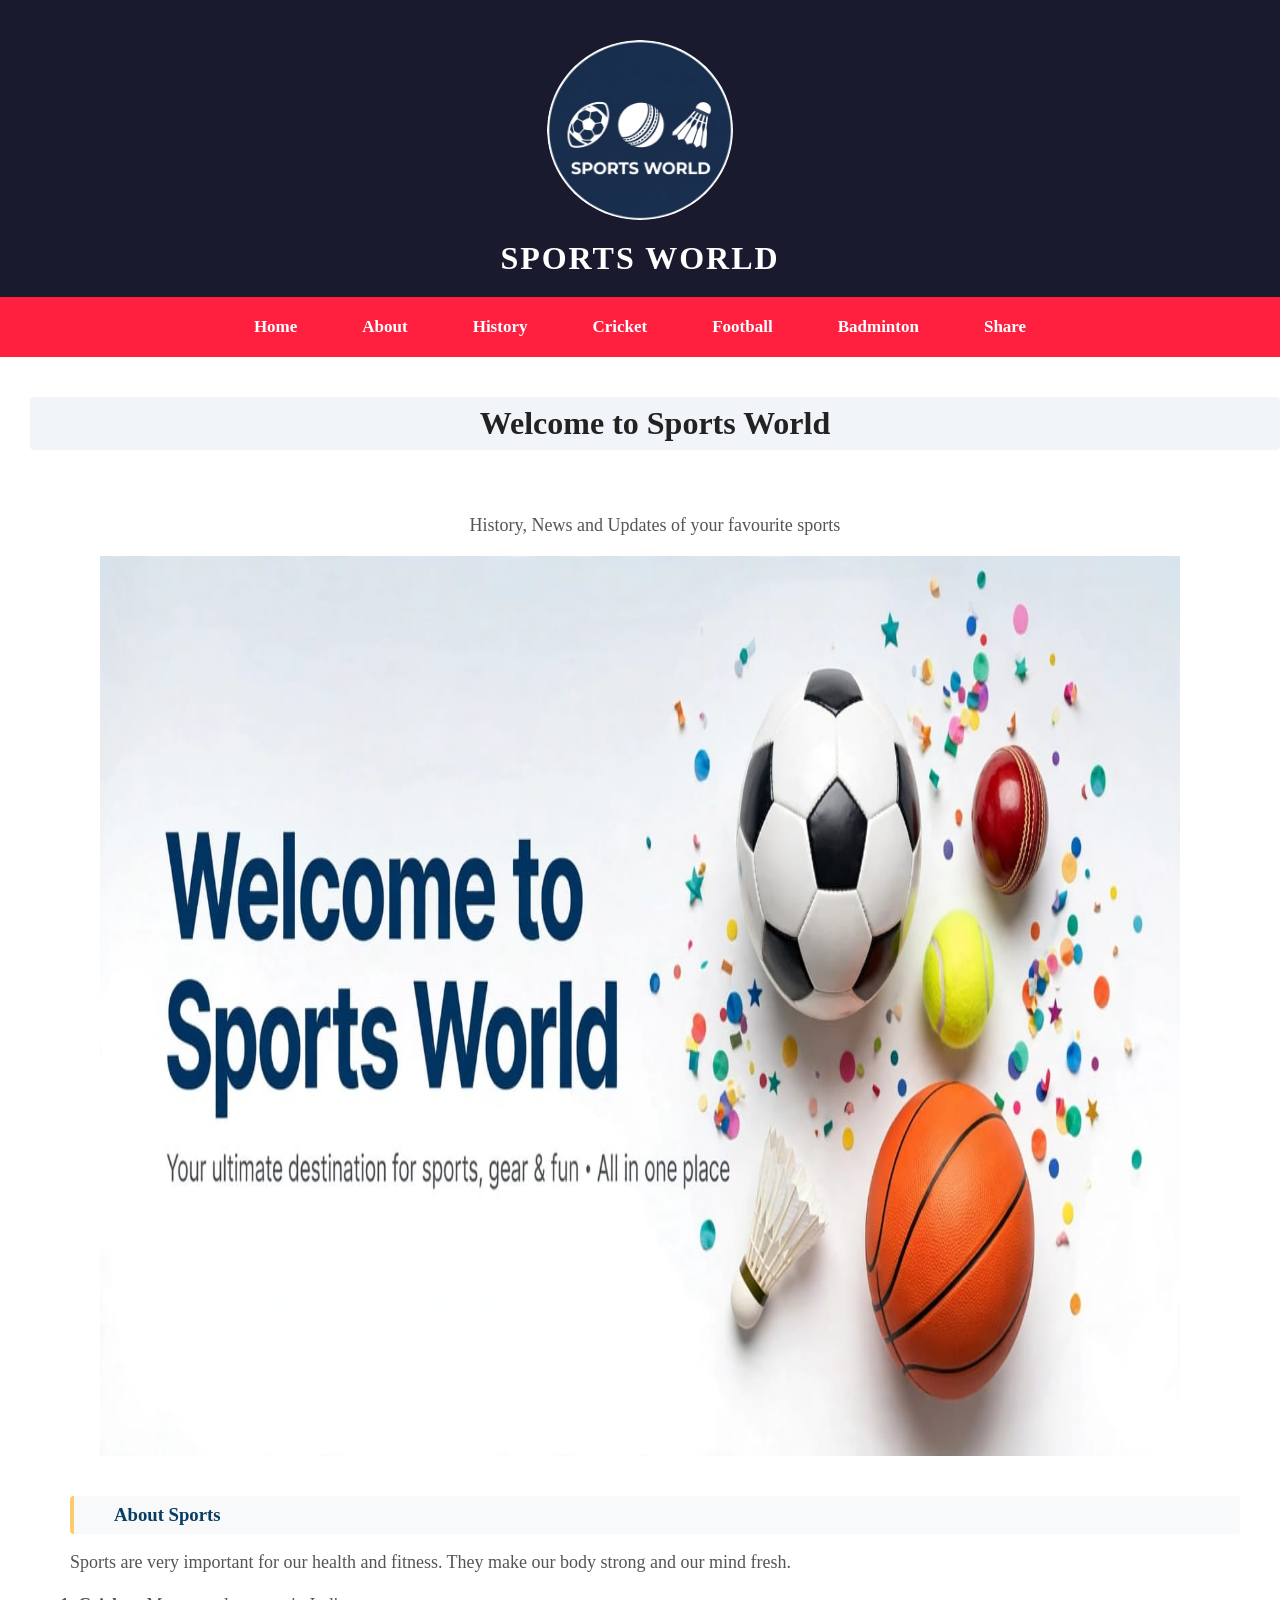
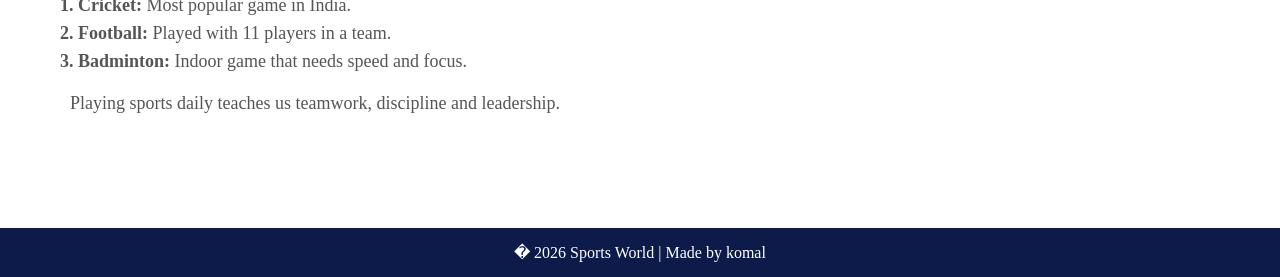
<file: index.html>
<html>
<head>
<title>My Website</title>
<link rel="stylesheet" href="style.css">
</head>
<body>

<h1>
<img src="logo.jpg" height="20%" width="15%" style="border-radius: 50%;">
SPORTS WORLD
</h1>

<div class="navbar">
<table cellspacing="5" cellpadding="5">
<tr>
<td>
<a href="index.html">Home</td>
<td>
<a href="about.html">About</td>
<td>
<a href="history.html">History</td>
<td>
<a href="cricket.html">Cricket</td>
<td>
<a href="football.html">Football</td>
<td>
<a href="badminton.html">Badminton</td>
<td>
<a href="share.html">Share</td>
</tr>
</table>
</div>
<h2 align="center">Welcome to Sports World</h2>

<div  style="margin: 20px; padding:20px;"> 
<p align="center">History, News and Updates of your favourite sports</p>


<img src="1.jpg" height="100%" width="100%">


<h3>About Sports</h3>
<p>
Sports are very important for our health and fitness. 
They make our body strong and our mind fresh.
</p>
<p style="line-height:28px; margin-left:20px; margin-top:10px;">
<b>1. Cricket:</b> Most popular game in India.<br>
<b>2. Football:</b> Played with 11 players in a team.<br>
<b>3. Badminton:</b> Indoor game that needs speed and focus.<br>
 </p>
<p>
Playing sports daily teaches us teamwork, discipline and leadership.
</p>
    

  




</div>
<br>
<br>

<footer style="background:#0d1b4a; color:white; text-align:center; padding:15px; margin-top:20px">
  � 2026 Sports World | Made by komal
</footer>
</body>
</html>
</file>
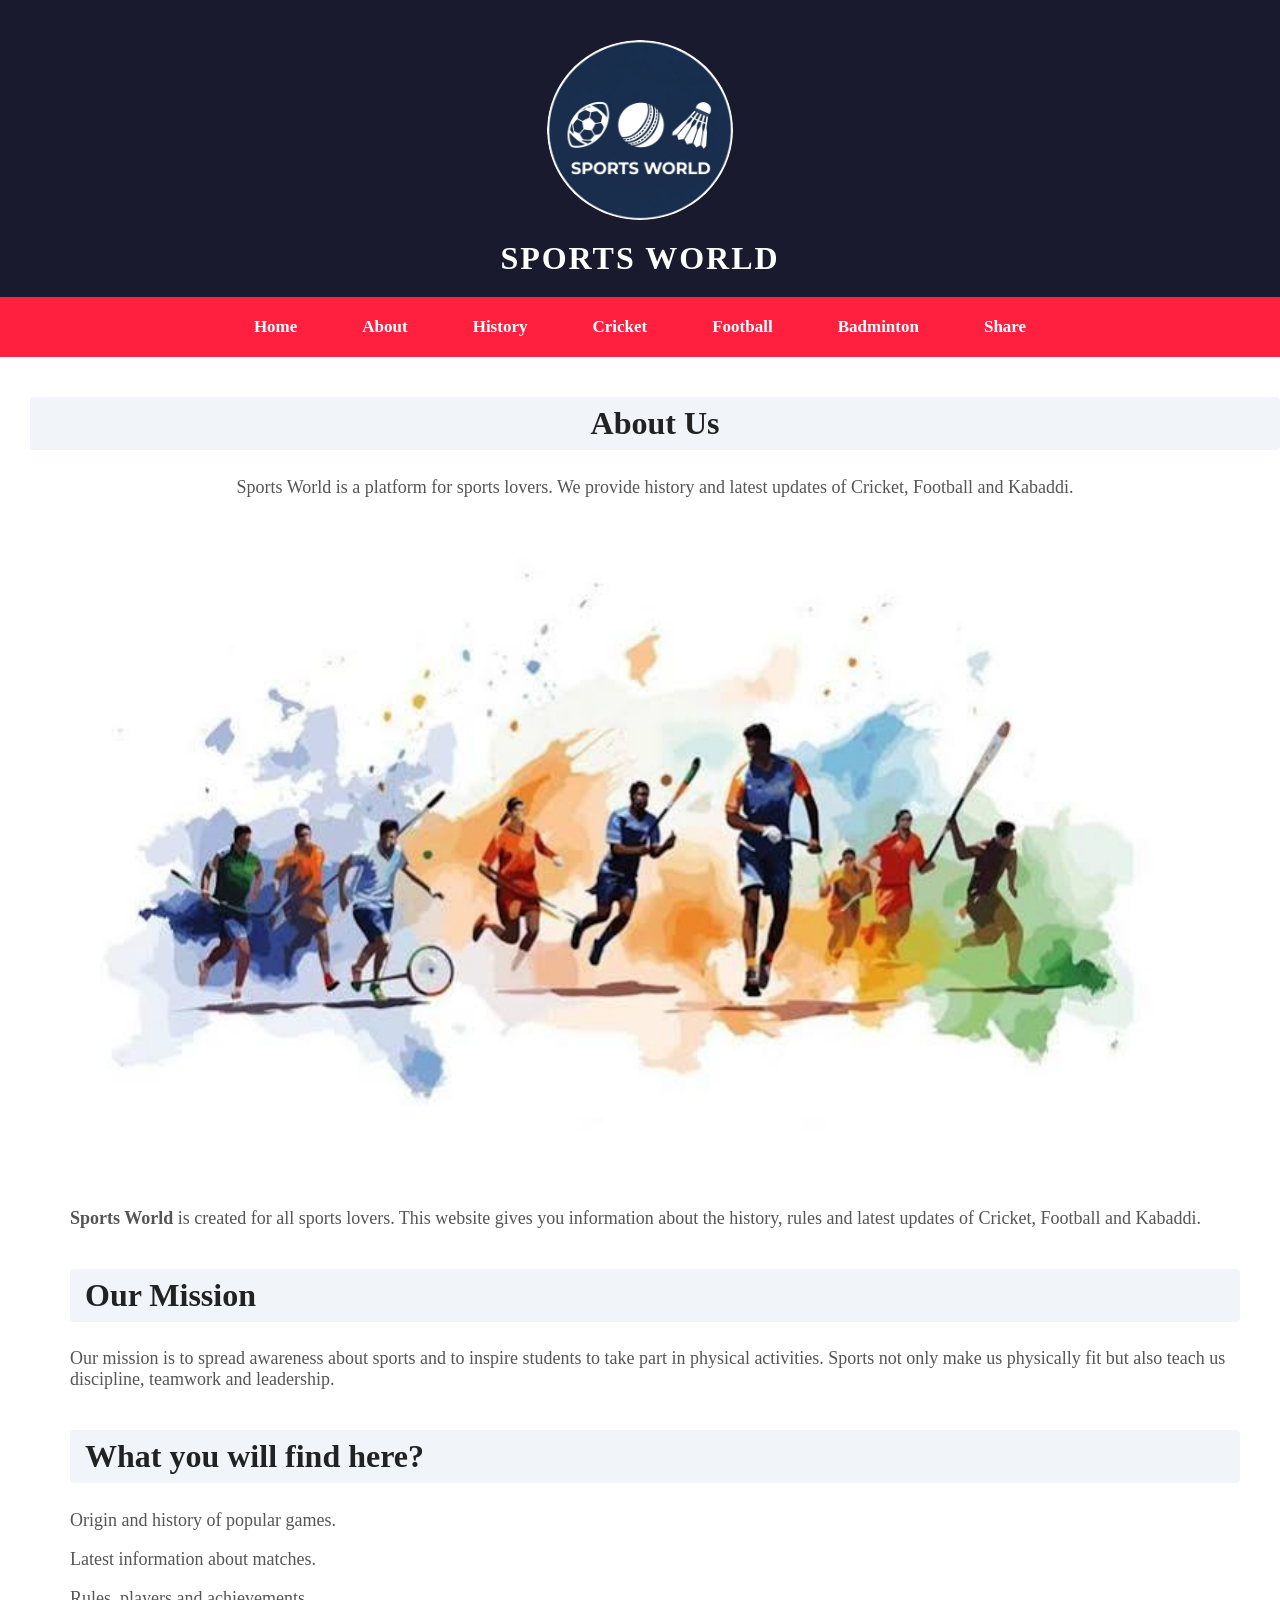
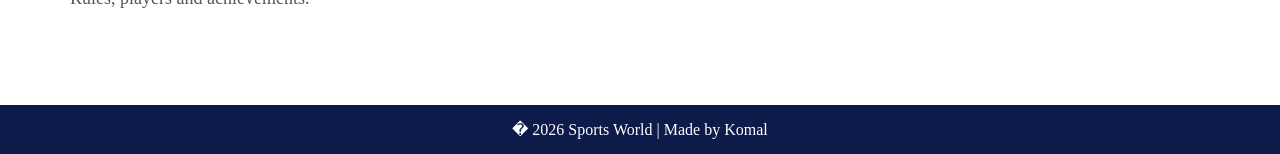
<file: about.html>
<html>
<head>
<title>My Website</title>
<link rel="stylesheet" href="style.css">
</head>
<body>
<h1>
<img src="logo.jpg" height="20%" width="15%" style="border-radius: 50%;">
SPORTS WORLD
</h1>
<div class="navbar">
<table cellspacing="5" cellpadding="5">
<tr>
<td>
<a href="index.html">Home</td>
<td>
<a href="about.html">About</td>
<td>
<a href="history.html">History</td>
<td>
<a href="cricket.html">Cricket</td>
<td>
<a href="football.html">Football</td>
<td>
<a href="badminton.html">Badminton</td>
<td>
<a href="share.html">Share</td>
</tr>
</table>
</div>
<h2 align="center">About Us</h2>
<p align="center">Sports World is a platform for sports lovers. We provide history and latest updates of Cricket, Football and Kabaddi.</p>
<div  style="margin: 20px; padding:20px;"> 

<img src="2.jpg" height="70%" witdh="90%">

  
<p>
    
<b>Sports World</b> is created for all sports lovers. This website gives you information about the history, rules and latest updates of Cricket, Football and Kabaddi.
  
</p>

  
<h2>Our Mission</h2>
 
<p>
    Our mission is to spread awareness about sports and to inspire students to take part in physical activities. Sports not only make us physically fit but also teach us discipline, teamwork and leadership.
  
</p>

  
<h2>What you will find here?</h2>
  
<p>Origin and history of popular games.</p>

<p>Latest information about matches.</p>
  
<p>Rules, players and achievements.</p>




</div>
<br>

<footer style="background:#0d1b4a; color:white; text-align:center; padding:15px; margin-top:20px">
  � 2026 Sports World | Made by Komal
</footer>
</body>
</html>
</file>
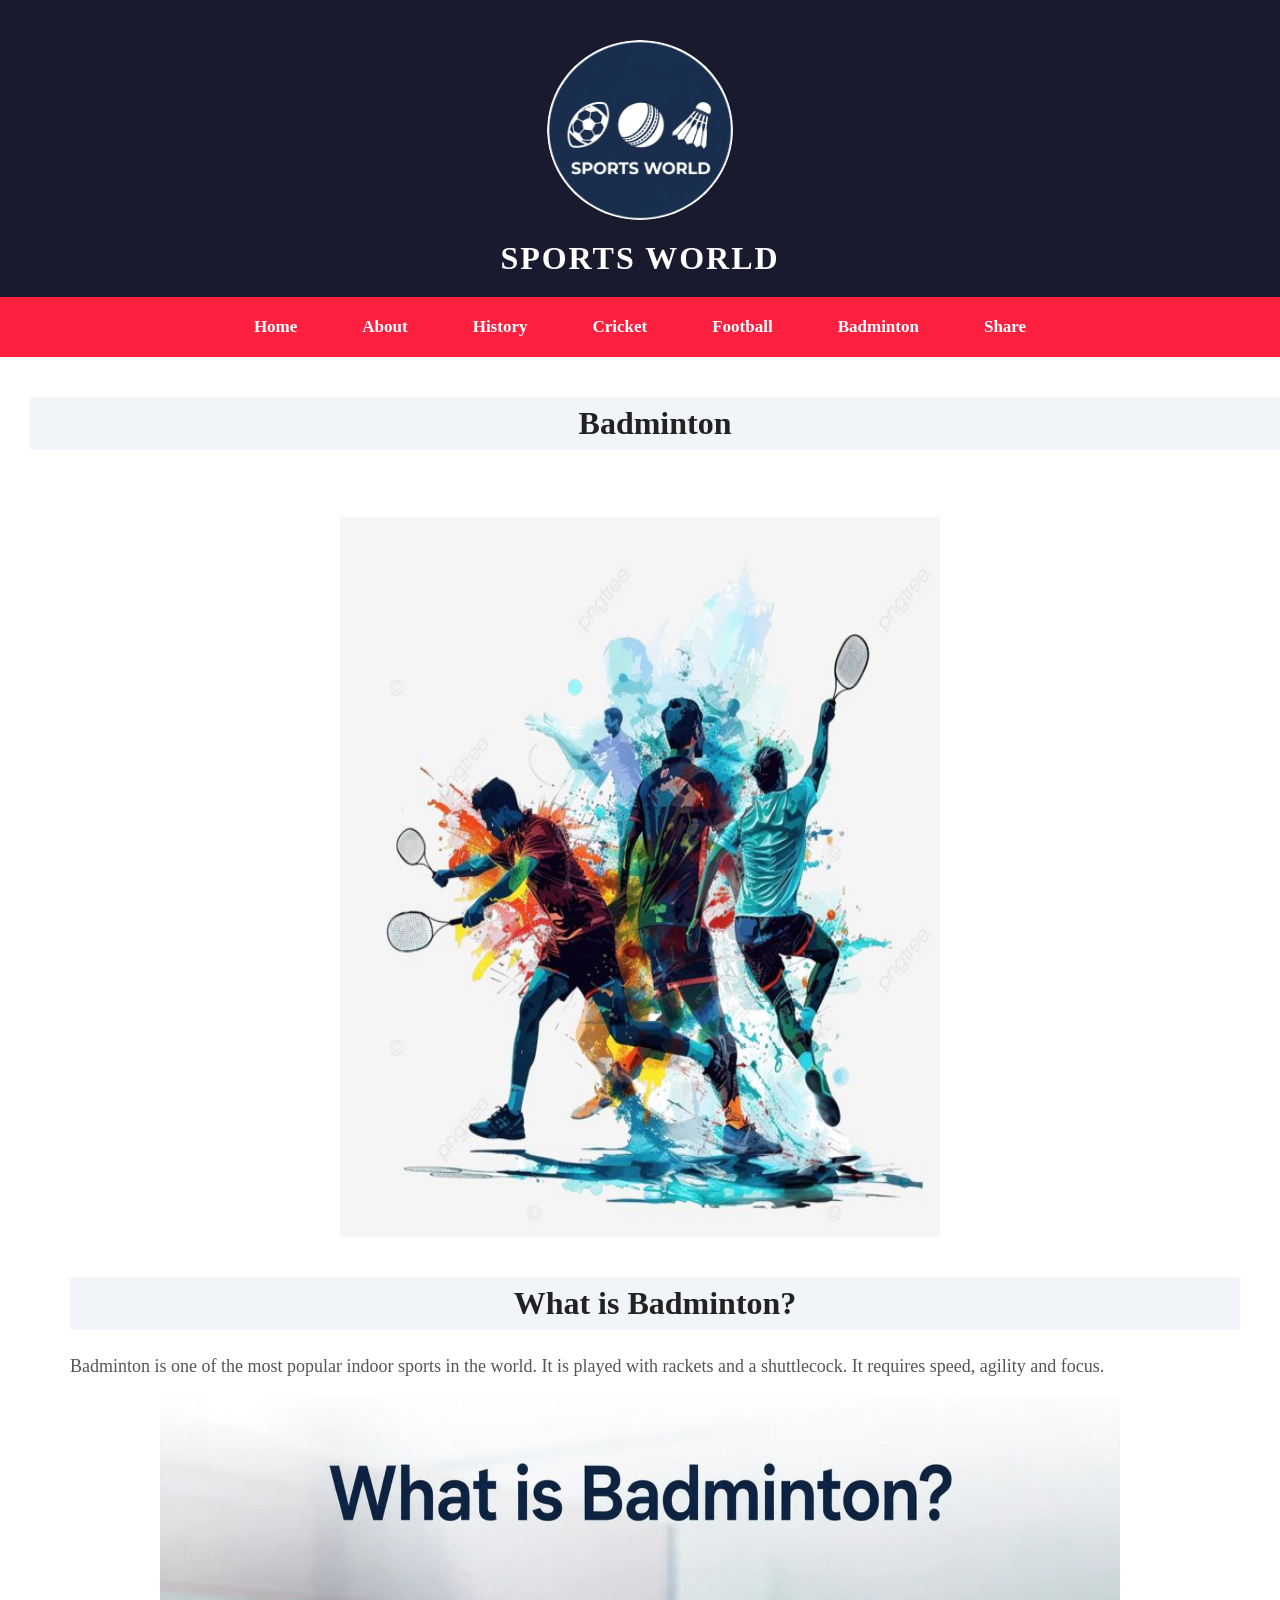
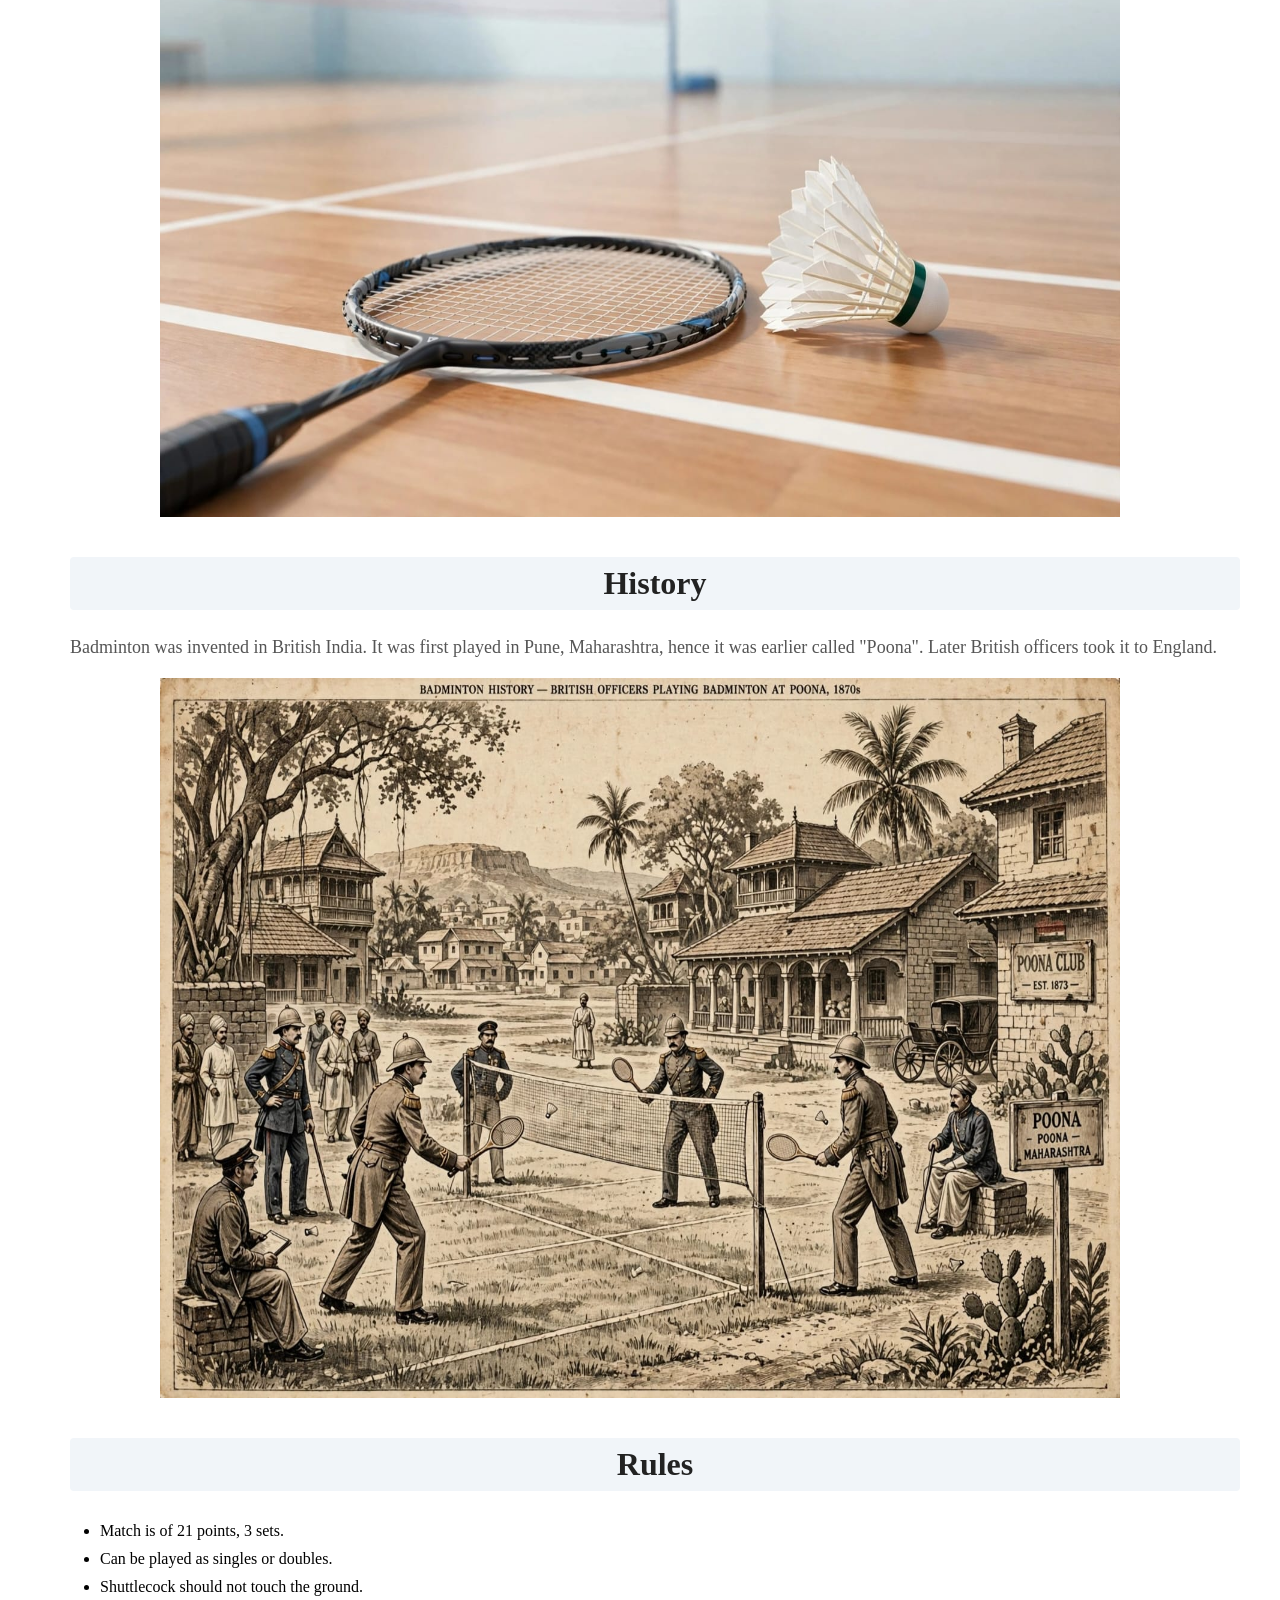
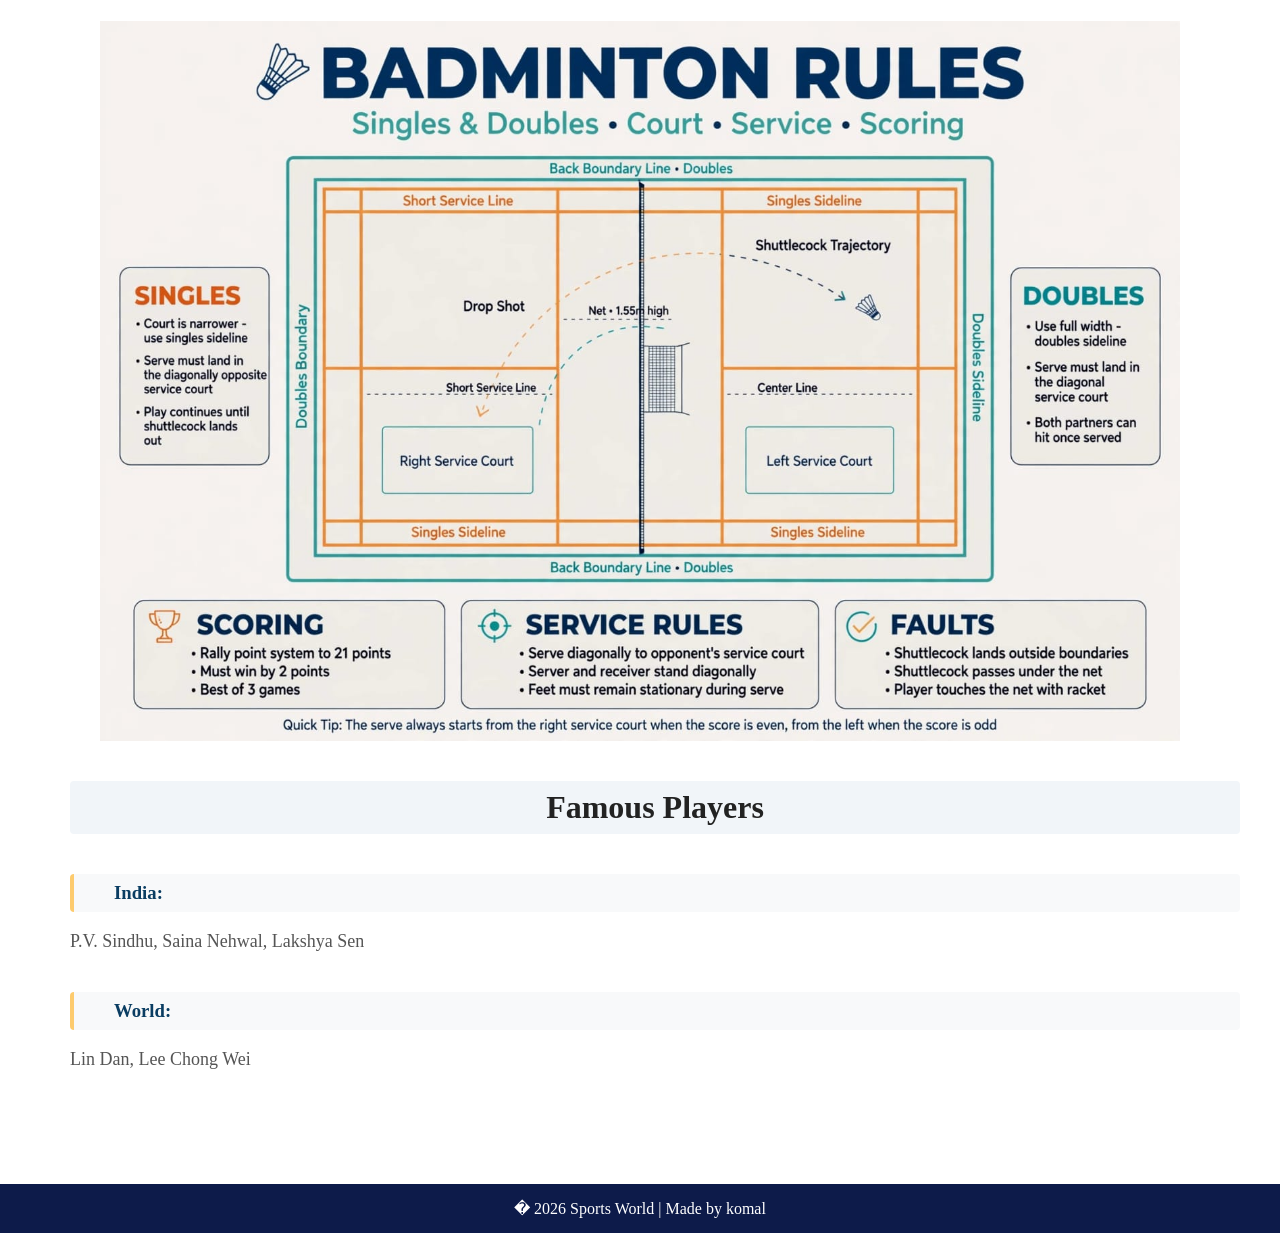
<file: badminton.html>
<html>
<head>
<title>My Website</title>
<link rel="stylesheet" href="style.css">
</head>
<body>
<h1>
<img src="logo.jpg" height="20%" width="15%" style="border-radius: 50%;">
SPORTS WORLD
</h1>
<div class="navbar">
<table cellspacing="5" cellpadding="5">
<tr>
<td>
<a href="index.html">Home</td>
<td>
<a href="about.html">About</td>
<td>
<a href="history.html">History</td>
<td>
<a href="cricket.html">Cricket</td>
<td>
<a href="football.html">Football</td>
<td>
<a href="badminton.html">Badminton</td>
<td>
<a href="share.html">Share</td>
</tr>
</table>
</div>

<h2 align="center">Badminton</h2>


<div  style="margin: 20px; padding:20px;"> 


    
<img src="badm1.jpg" alt="Badminton Sports World" height="80%" width="50%">
       
<h2 align="center">What is Badminton?</h2>
<p>Badminton is one of the most popular indoor sports in the world. It is played with rackets and a shuttlecock. It requires speed, agility and focus.</p>
 
<img src="badm2.jpg" alt="Badminton Sports World" height="80%" width="80%">

           
<h2 align="center">History</h2>
<p>Badminton was invented in British India. It was first played in Pune, Maharashtra, hence it was earlier called "Poona". Later British officers took it to England.</p>


<img src="badm4.jpg" alt="Badminton Sports World" height="80%" width="80%">

<h2 align="center">Rules</h2>
<ul style="line-height:28px; margin-left:20px; margin-top:10px;">
<li>Match is of 21 points, 3 sets.</li>
<li>Can be played as singles or doubles.</li>
<li>Shuttlecock should not touch the ground.</li>
</ul>


<img src="badm3.jpg" alt="Badminton Sports World">

<h2 align="center">Famous Players</h2>
<h3>India:</h3><p>P.V. Sindhu, Saina Nehwal, Lakshya Sen<br></p>
<h3>World:</h3><p>Lin Dan, Lee Chong Wei</p>
        
    
</div>
<br>
<br>

<footer style="background:#0d1b4a; color:white; text-align:center; padding:15px; margin-top:20px">
  � 2026 Sports World | Made by komal
</footer>
</body>
</html>
</file>
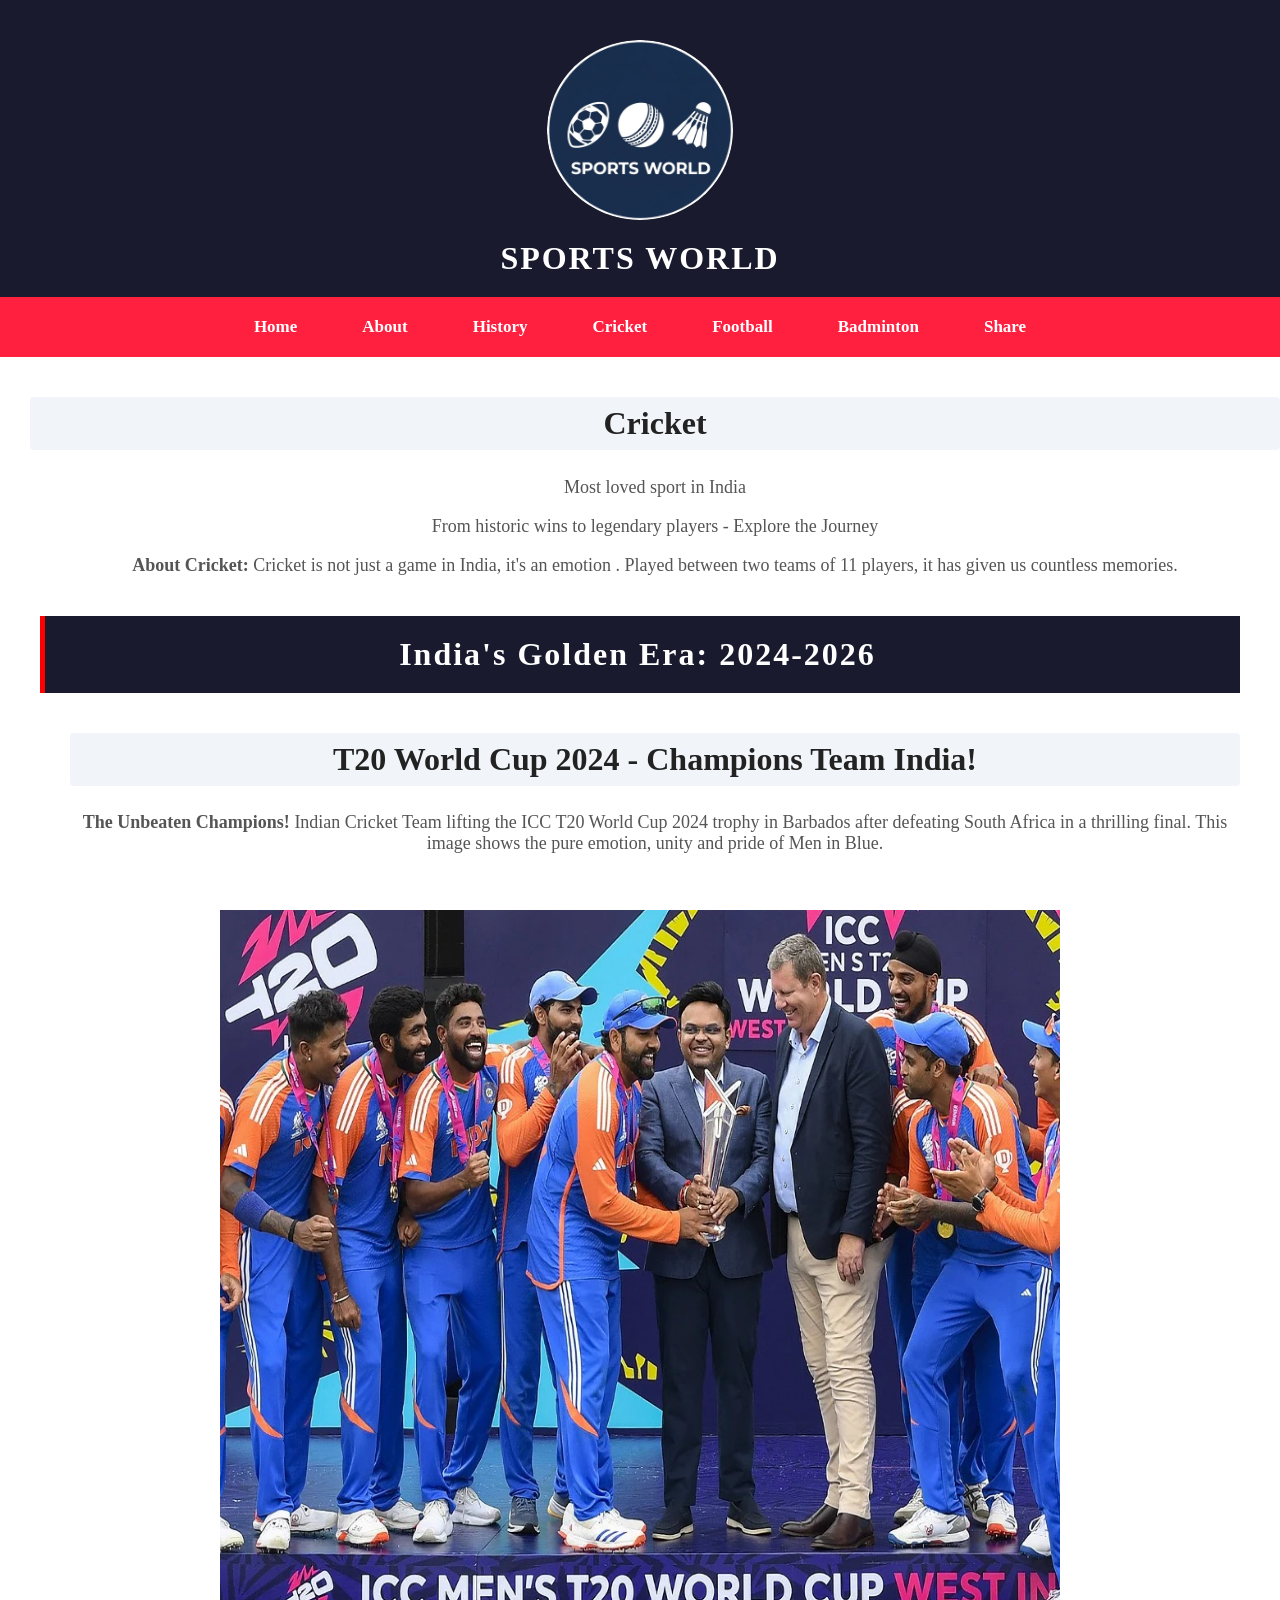
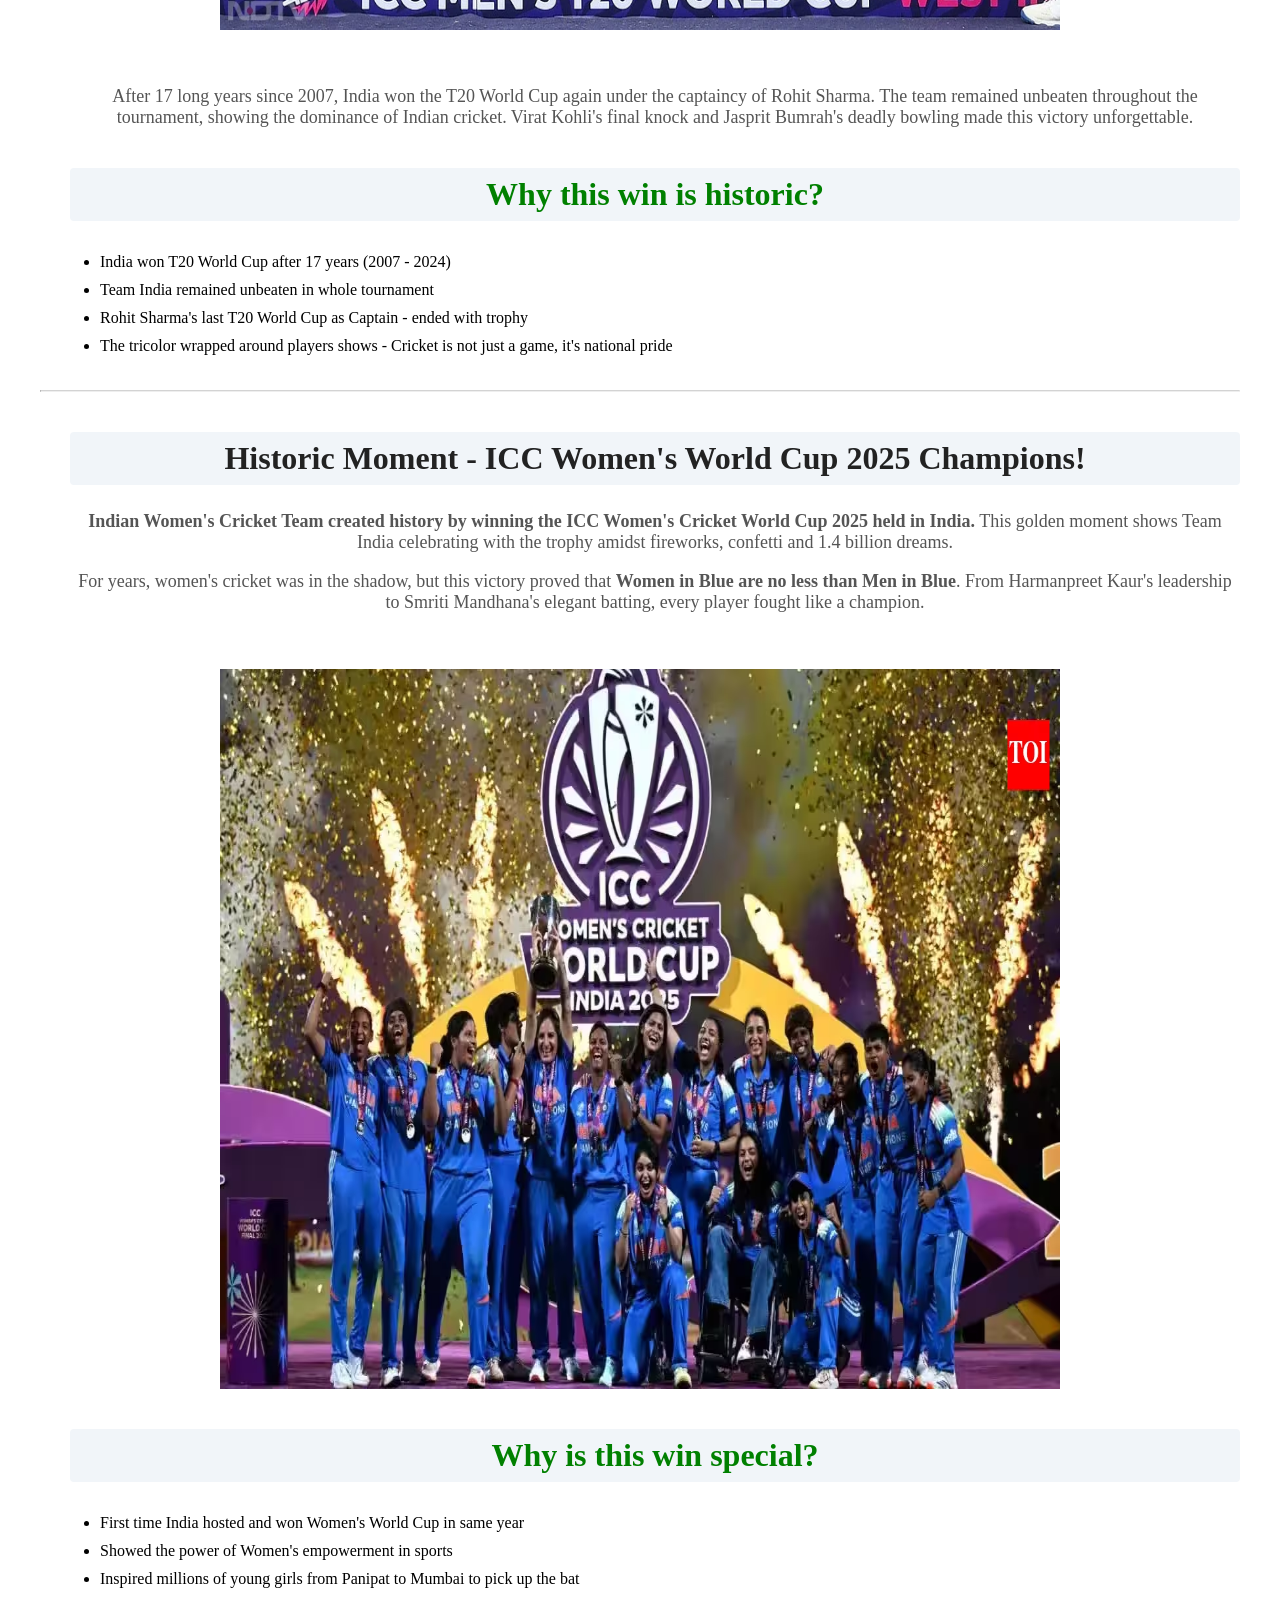
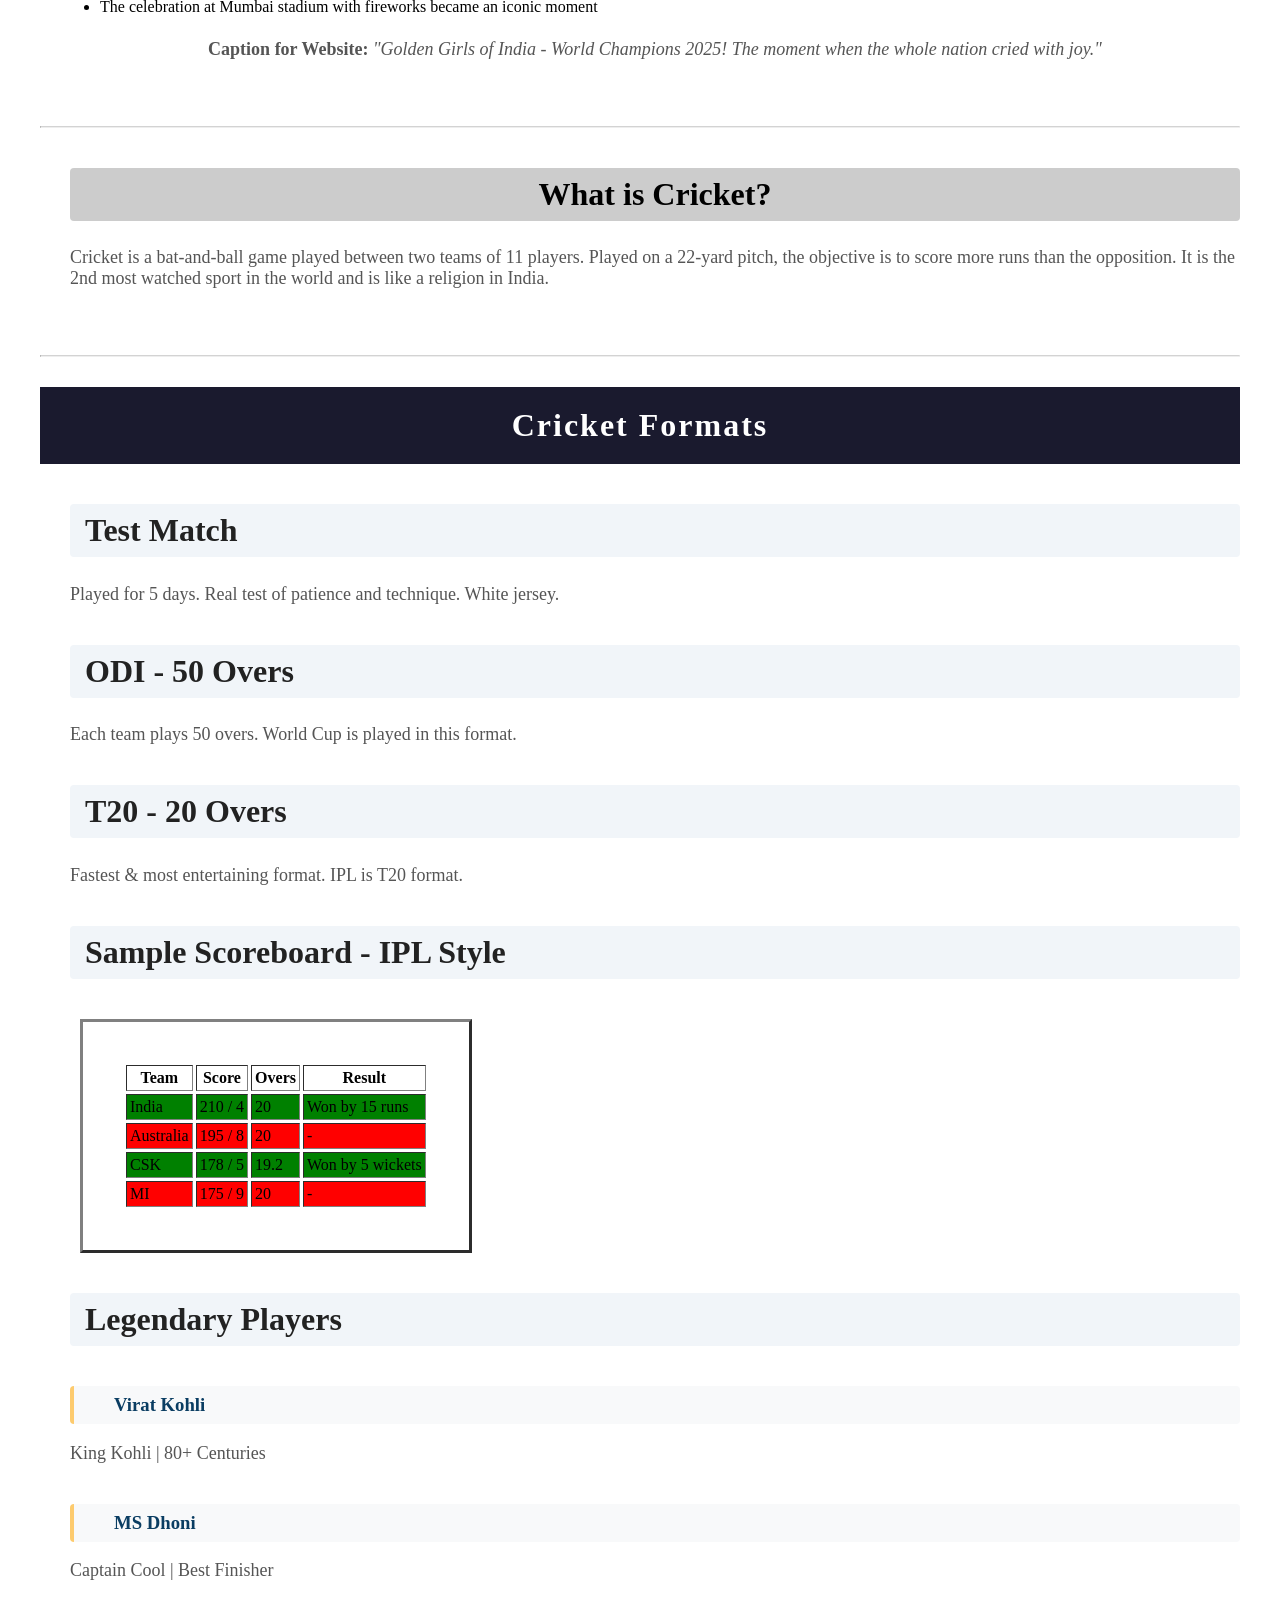
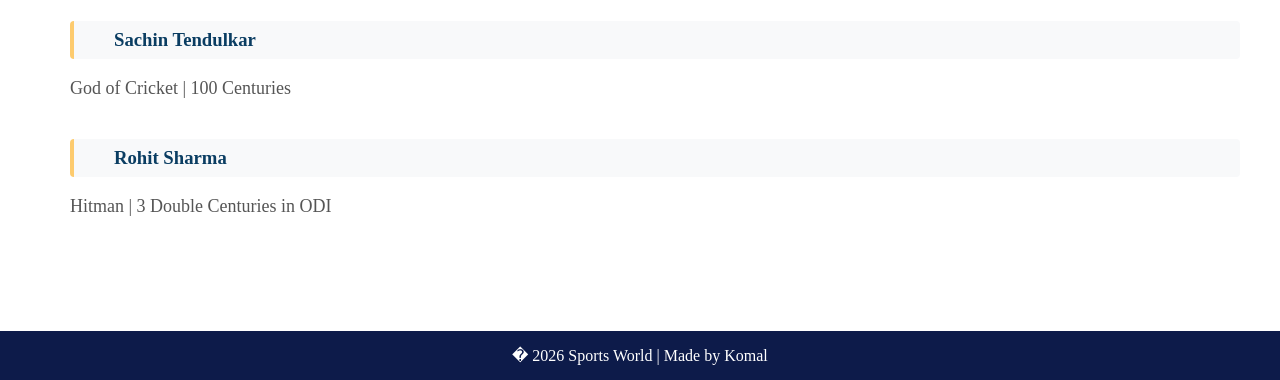
<file: cricket.html>
<html>
<head>
<title>My Website</title>
<link rel="stylesheet" href="style.css">
</head>
<body>
<h1>
<img src="logo.jpg" height="20%" width="15%" style="border-radius: 50%;">
SPORTS WORLD
</h1>
<div class="navbar">
<table cellspacing="5" cellpadding="5">
<tr>
<td>
<a href="index.html">Home</td>
<td>
<a href="about.html">About</td>
<td>
<a href="history.html">History</td>
<td>
<a href="cricket.html">Cricket</td>
<td>
<a href="football.html">Football</td>
<td>
<a href="badminton.html">Badminton</td>
<td>
<a href="share.html">Share</td>
</tr>
</table>
</div>



<h2 align="center">Cricket</h2>


<p align="center">Most loved sport in India</p>
<p align="center">From historic wins to legendary players - Explore the Journey</p>
<p align="center"><b>About Cricket:</b> Cricket is not just a game in India, it's an emotion . Played between two teams of 11 players, it has given us countless memories.</p>


<div  style="margin: 20px; padding:20px;"> 








<h1 style="border-left: 5px solid red; padding-left: 10px;">India's Golden Era: 2024-2026</h2>

<h2 align="center">T20 World Cup 2024 - Champions Team India!</h2>

<p align="center">
<b>The Unbeaten Champions!</b> Indian Cricket Team lifting the ICC T20 World Cup 2024 trophy in Barbados after defeating South Africa in a thrilling final. This image shows the pure emotion, unity and pride of Men in Blue.
</p>
<br>


<img src="crk6.webp" height="80%" width="70%">

<br>
<p align="center">
After 17 long years since 2007, India won the T20 World Cup again under the captaincy of Rohit Sharma. The team remained unbeaten throughout the tournament, showing the dominance of Indian cricket. Virat Kohli's final knock and Jasprit Bumrah's deadly bowling made this victory unforgettable.
</p>

<h2 style="color:green; text-align:center;">Why this win is historic?</h2>
<ul style="line-height:28px; margin-left:20px; margin-top:10px;">
<li>India won T20 World Cup after 17 years (2007 - 2024)</li>
<li>Team India remained unbeaten in whole tournament</li>
<li>Rohit Sharma's last T20 World Cup as Captain - ended with trophy</li>
<li>The tricolor wrapped around players shows - Cricket is not just a game, it's national pride</li>
</ul>
<hr>









<h2 align="center">Historic Moment - ICC Women's World Cup 2025 Champions!</h2>

<p align="center">
<b>Indian Women's Cricket Team created history by winning the ICC Women's Cricket World Cup 2025 held in India.</b> This golden moment shows Team India celebrating with the trophy amidst fireworks, confetti and 1.4 billion dreams.
</p>

<p align="center">
For years, women's cricket was in the shadow, but this victory proved that <b>Women in Blue are no less than Men in Blue</b>. From Harmanpreet Kaur's leadership to Smriti Mandhana's elegant batting, every player fought like a champion.
</p>
<br>

<img src="crk3.avif" height="80%" width="70%">
<h2 style="color:green;text-align:center;">Why is this win special?</h2>
<ul style="line-height:28px; margin-left:20px; margin-top:10px;">
<li>First time India hosted and won Women's World Cup in same year</li>
<li>Showed the power of Women's empowerment in sports</li>
<li> Inspired millions of young girls from Panipat to Mumbai to pick up the bat</li>
<li>The celebration at Mumbai stadium with fireworks became an iconic moment</li>
</ul>


<p align="center">
<b>Caption for Website:</b> <i>"Golden Girls of India - World Champions 2025! The moment when the whole nation cried with joy."</i>
</p>
<br>
<hr>











  <h2 style="text-align:center;color:black;background: #ccc;">What is Cricket?</h2>
 <p>Cricket is a bat-and-ball game played between two teams of 11 players. Played on a 22-yard pitch, the objective is to score more runs than the opposition. It is the 2nd most watched sport in the world and is like a religion in India.</p>
<br>
<hr>


<h1>Cricket Formats</h1>
        
           <h2>Test Match</h2>
<p>Played for 5 days. Real test of patience and technique. White jersey.</p>
            <h2>ODI - 50 Overs</h2>
<p>Each team plays 50 overs. World Cup is played in this format.
</p>
            <h2>T20 - 20 Overs</h2><p>Fastest & most entertaining format. IPL is T20 format.</p>
        
    
<h2>Sample Scoreboard - IPL Style</h2>
<table border="3" cellspacing="3" cellpadding="3" style= "margin: 40px; padding: 40px;">
<tr >
<th>Team</th>
<th>Score</th>
<th>Overs</th>
<th>Result</th>
</tr>
<tr bgcolor="green">
<td>India</td>
<td>210 / 4</td>
<td>20</td>
<td>Won by 15 runs</td>
</tr>
<tr bgcolor="red">
<td>Australia</td>
<td>195 / 8</td>
<td>20</td>
<td> - </td></tr>
<tr bgcolor=" green">
<td>CSK</td>
<td>178 / 5</td>
<td>19.2</td>
<td>Won by 5 wickets</td>
</tr>
<tr bgcolor="red">
<td>MI</td>
<td>175 / 9</td>
<td>20</td>
<td> - </td></tr>
</table>
   

   
<h2>Legendary Players</h2>
       
              
<h3>Virat Kohli</h3><p>King Kohli | 80+ Centuries</p>
           
           
<h3>MS Dhoni</h3><p>Captain Cool | Best Finisher</p>
            
           
<h3>Sachin Tendulkar</h3><p>God of Cricket | 100 Centuries</p>
           
            
               
<h3>Rohit Sharma</h3><p>Hitman | 3 Double Centuries in ODI</p>
            
 
</div>       
<br>
<br>

<footer style="background:#0d1b4a; color:white; text-align:center; padding:15px; margin-top:20px">
  � 2026 Sports World | Made by Komal
</body>
</html>
</file>
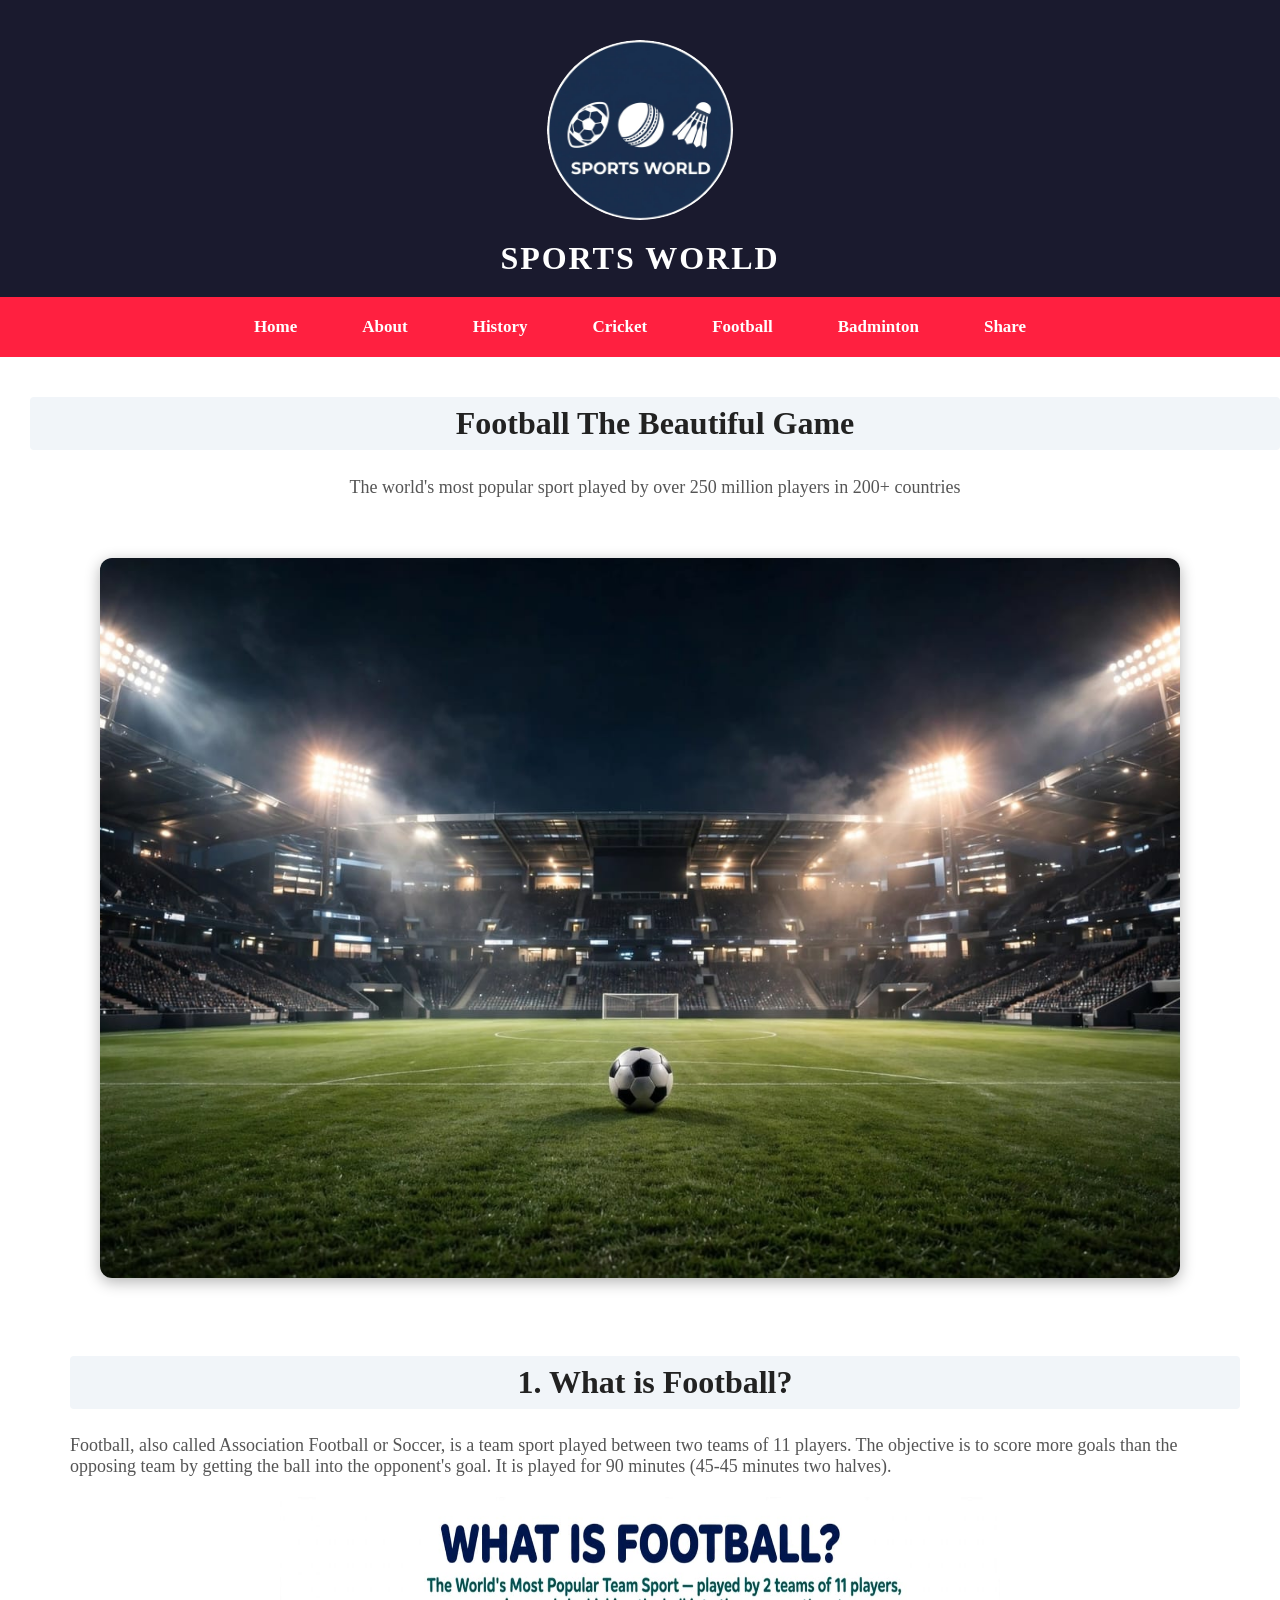
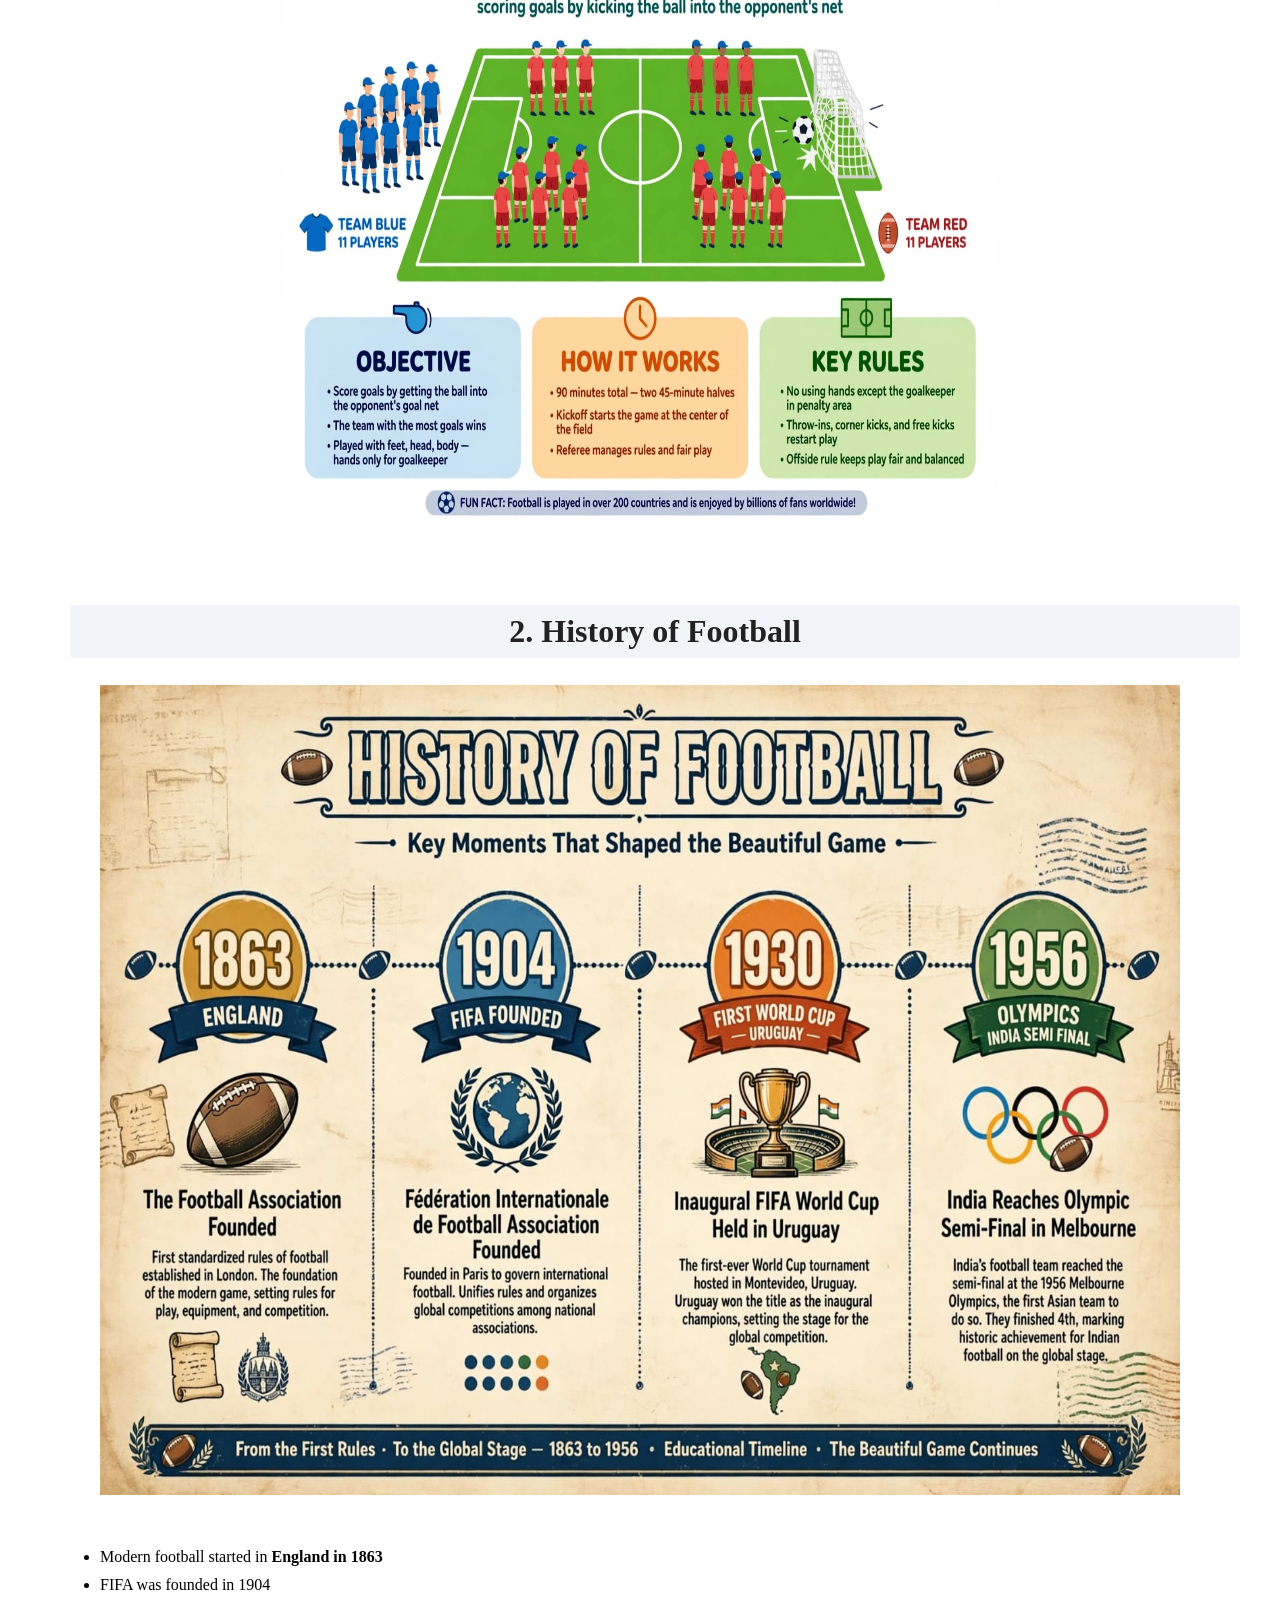
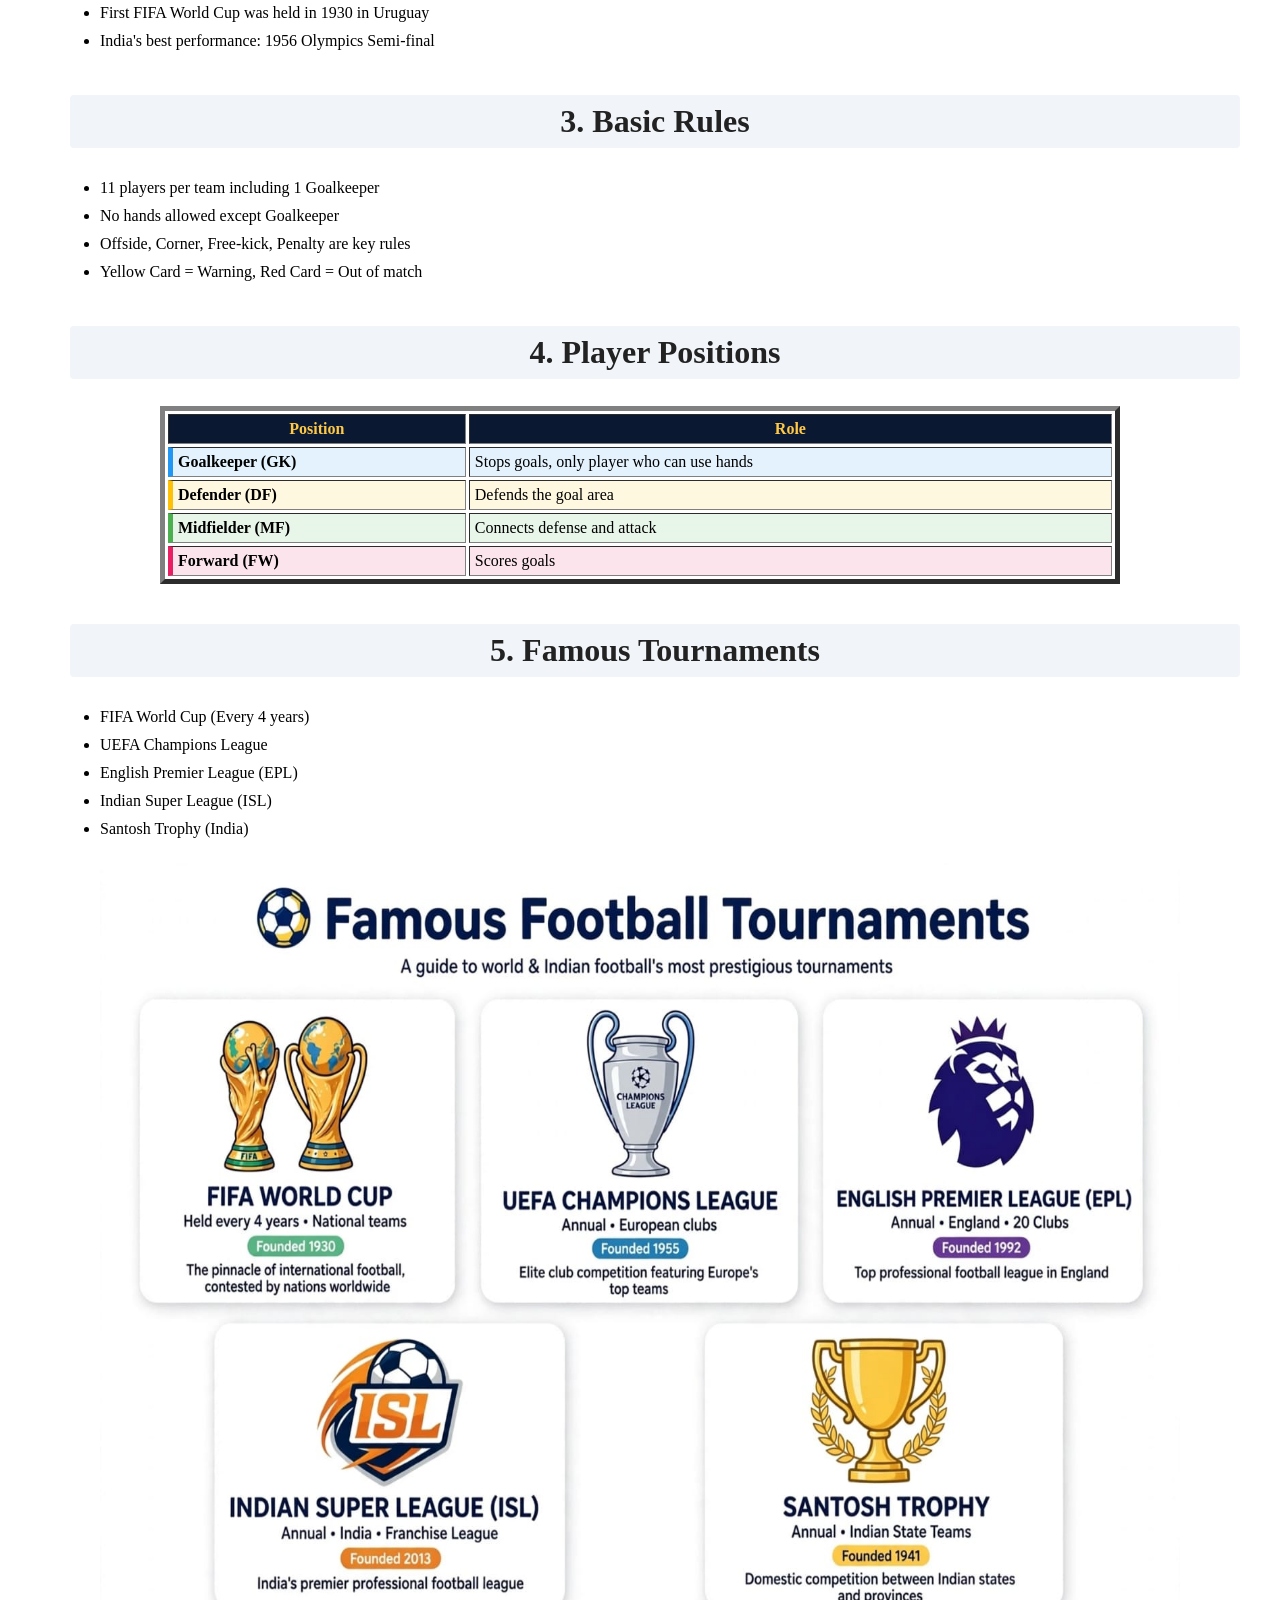
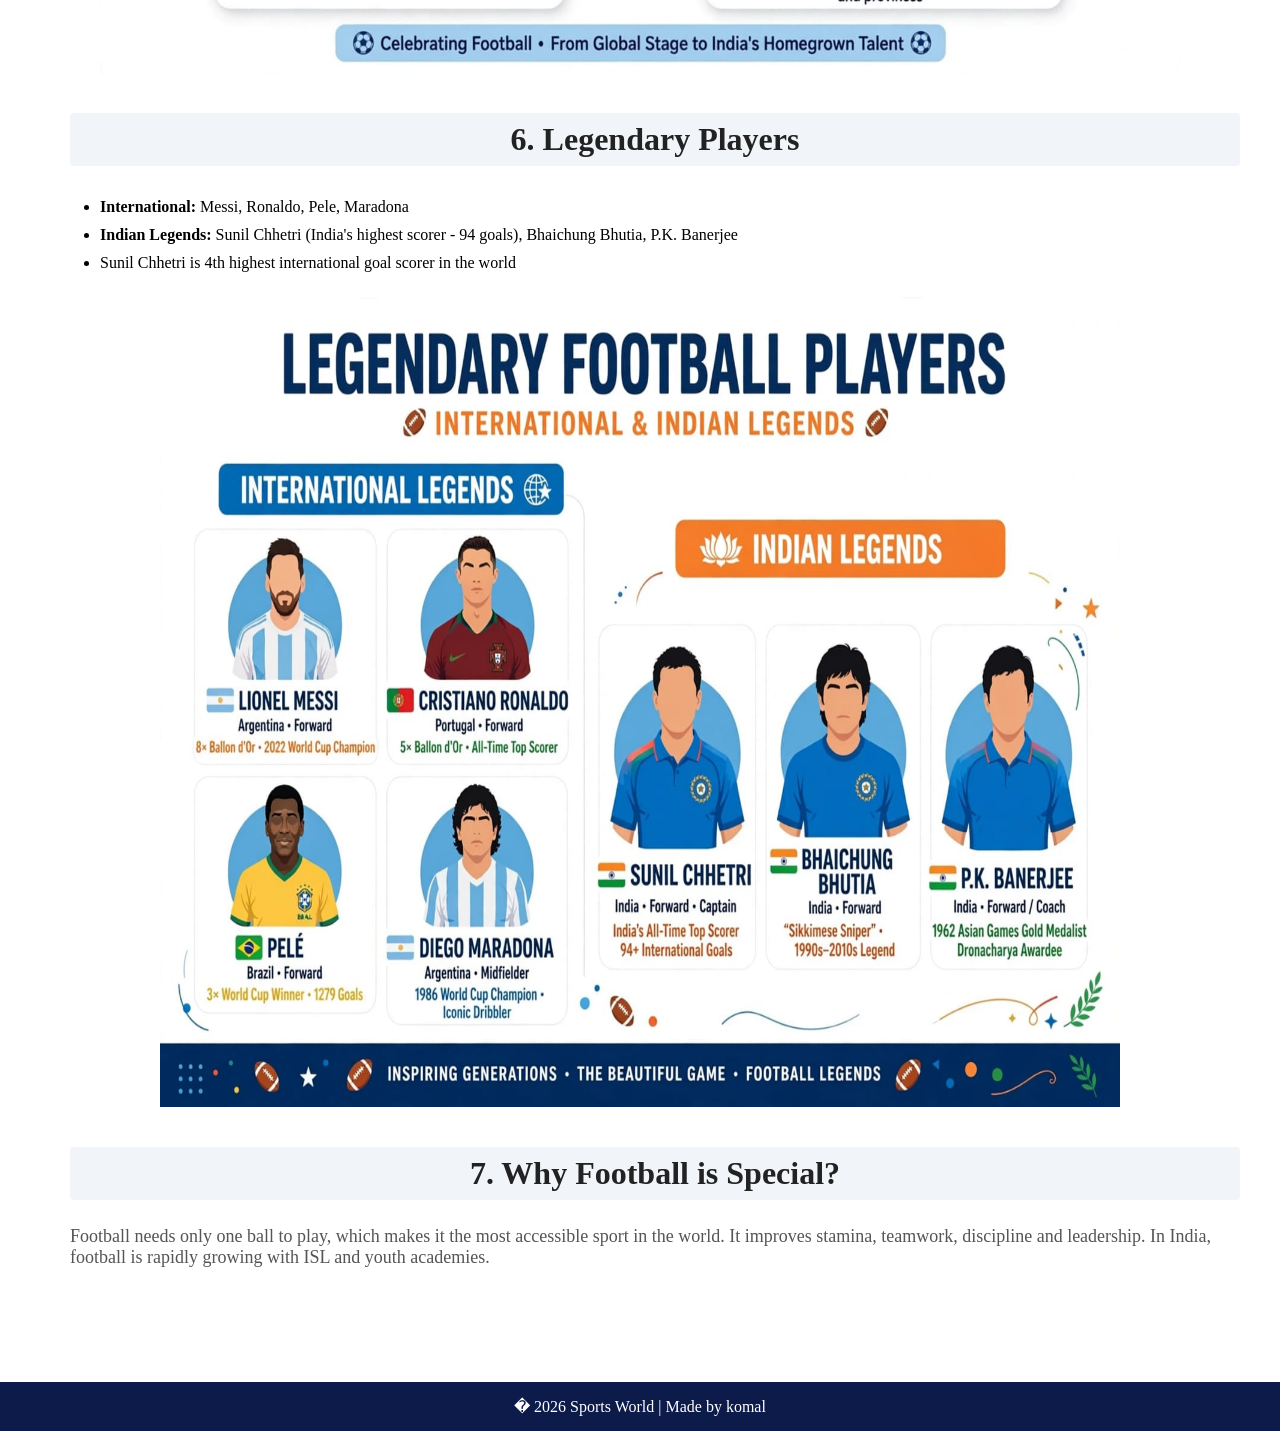
<file: football.html>
<html>
<head>
<title>My Website</title>
<link rel="stylesheet" href="style.css">
</head>
<body>
<h1>
<img src="logo.jpg" height="20%" width="15%" style="border-radius: 50%;">
SPORTS WORLD
</h1>
<div class="navbar">
<table cellspacing="5" cellpadding="5">
<tr>
<td>
<a href="index.html">Home</td>
<td>
<a href="about.html">About</td>
<td>
<a href="history.html">History</td>
<td>
<a href="cricket.html">Cricket</td>
<td>
<a href="football.html">Football</td>
<td>
<a href="badminton.html">Badminton</td>
<td>
<a href="share.html">Share</td>
</tr>
</table>
</div>


  <h2 align="center">Football The Beautiful Game</h2>
  <p align="center">The world's most popular sport played by over 250 million players in 200+ countries</p>
<div  style="margin: 20px; padding:20px;"> 
<img src="foot.jpg" width="90%" height="80%" style="border-radius: 10px; object-fit:cover; border-radius:12px; box-shadow:0 4px 15px rgba(0,0,0,0.3);">


<br>
<h2 align="center">1. What is Football?</h2>
<p>Football, also called Association Football or Soccer, is a team sport played between two teams of 11 players. The objective is to score more goals than the opposing team by getting the ball into the opponent's goal. It is played for 90 minutes (45-45 minutes two halves).</p>
 <img src="foot1.jpg" height="70%" width="60%">

<br>
<h2 align="center">2. History of Football</h2>

<img src="foot3.jpg" height="90%" width="90%"> 
<br>
      <ul style="line-height:28px; margin-left:20px; margin-top:10px;">
        <li>Modern football started in <b>England in 1863</b></li>
        <li>FIFA was founded in 1904</li>
        <li>First FIFA World Cup was held in 1930 in Uruguay</li>
        <li>India's best performance: 1956 Olympics Semi-final</li>
      </ul>
    
<h2 align="center">3. Basic Rules</h2>
      <ul style="line-height:28px; margin-left:20px; margin-top:10px;">
        <li>11 players per team including 1 Goalkeeper</li>
        <li>No hands allowed except Goalkeeper</li>
        <li>Offside, Corner, Free-kick, Penalty are key rules</li>
        <li>Yellow Card = Warning, Red Card = Out of match</li>
      </ul>
  

  
<h2 align="center">4. Player Positions</h2>
<table border="5" cellspacing="3" cellpadding="5"  style="width:80%; margin: auto;">
<tr>
<th style="background: #0a1931; color: #ffc947; ">Position</th>
<th style="background: #0a1931; color: #ffc947; ">Role</th></tr>
<tr>
<td style="background: #e3f2fd; font-weight: bold; border-left: 5px solid #2196F3;">Goalkeeper (GK)</td>
<td style="background: #e3f2fd;">Stops goals, only player who can use hands</td>
</tr>
<tr>
<td style="background: #fff8e1; font-weight: bold; border-left: 5px solid #FFC107;">Defender (DF)</td>
<td style="background: #fff8e1;">Defends the goal area</td>
</tr>
<tr>
<td style="background: #e8f5e9; font-weight: bold; border-left: 5px solid #4CAF50;">Midfielder (MF)</td>
<td style="background: #e8f5e9;">Connects defense and attack</td>
</tr>
<tr>
<td  style="background: #fce4ec; font-weight: bold; border-left: 5px solid #E91E63;">Forward (FW)</td>
<td  style="background: #fce4ec;">Scores goals</td>
</tr>
</table>



<h2 align="center">5. Famous Tournaments</h2>
<ul style="line-height:28px; margin-left:20px; margin-top:10px;">
<li>FIFA World Cup (Every 4 years)</li>
<li>UEFA Champions League</li>
<li>English Premier League (EPL)</li>
<li>Indian Super League (ISL)</li>
<li>Santosh Trophy (India)</li>
</ul>
 <img src="foot4.jpg" height="90%" width="90%" > 

  
<h2 align="center">6. Legendary Players</h2>
<ul style="line-height:28px; margin-left:20px; margin-top:10px;">
<li><b>International:</b> Messi, Ronaldo, Pele, Maradona</li>
<li><b>Indian Legends:</b> Sunil Chhetri (India's highest scorer - 94 goals), Bhaichung Bhutia, P.K. Banerjee</li>
<li>Sunil Chhetri is 4th highest international goal scorer in the world</li>
</ul>
 <img src="foot5.jpg" height="90%" width="80%" >    


<h2 align="center">7. Why Football is Special?</h2>
<p>Football needs only one ball to play, which makes it the most accessible sport in the world. It improves stamina, teamwork, discipline and leadership. In India, football is rapidly growing with ISL and youth academies.</p>





 </div>

<br>
<br>

<footer style="background:#0d1b4a; color:white; text-align:center; padding:15px; margin-top:20px">
  � 2026 Sports World | Made by komal
</footer>
</body>
</html>
</file>
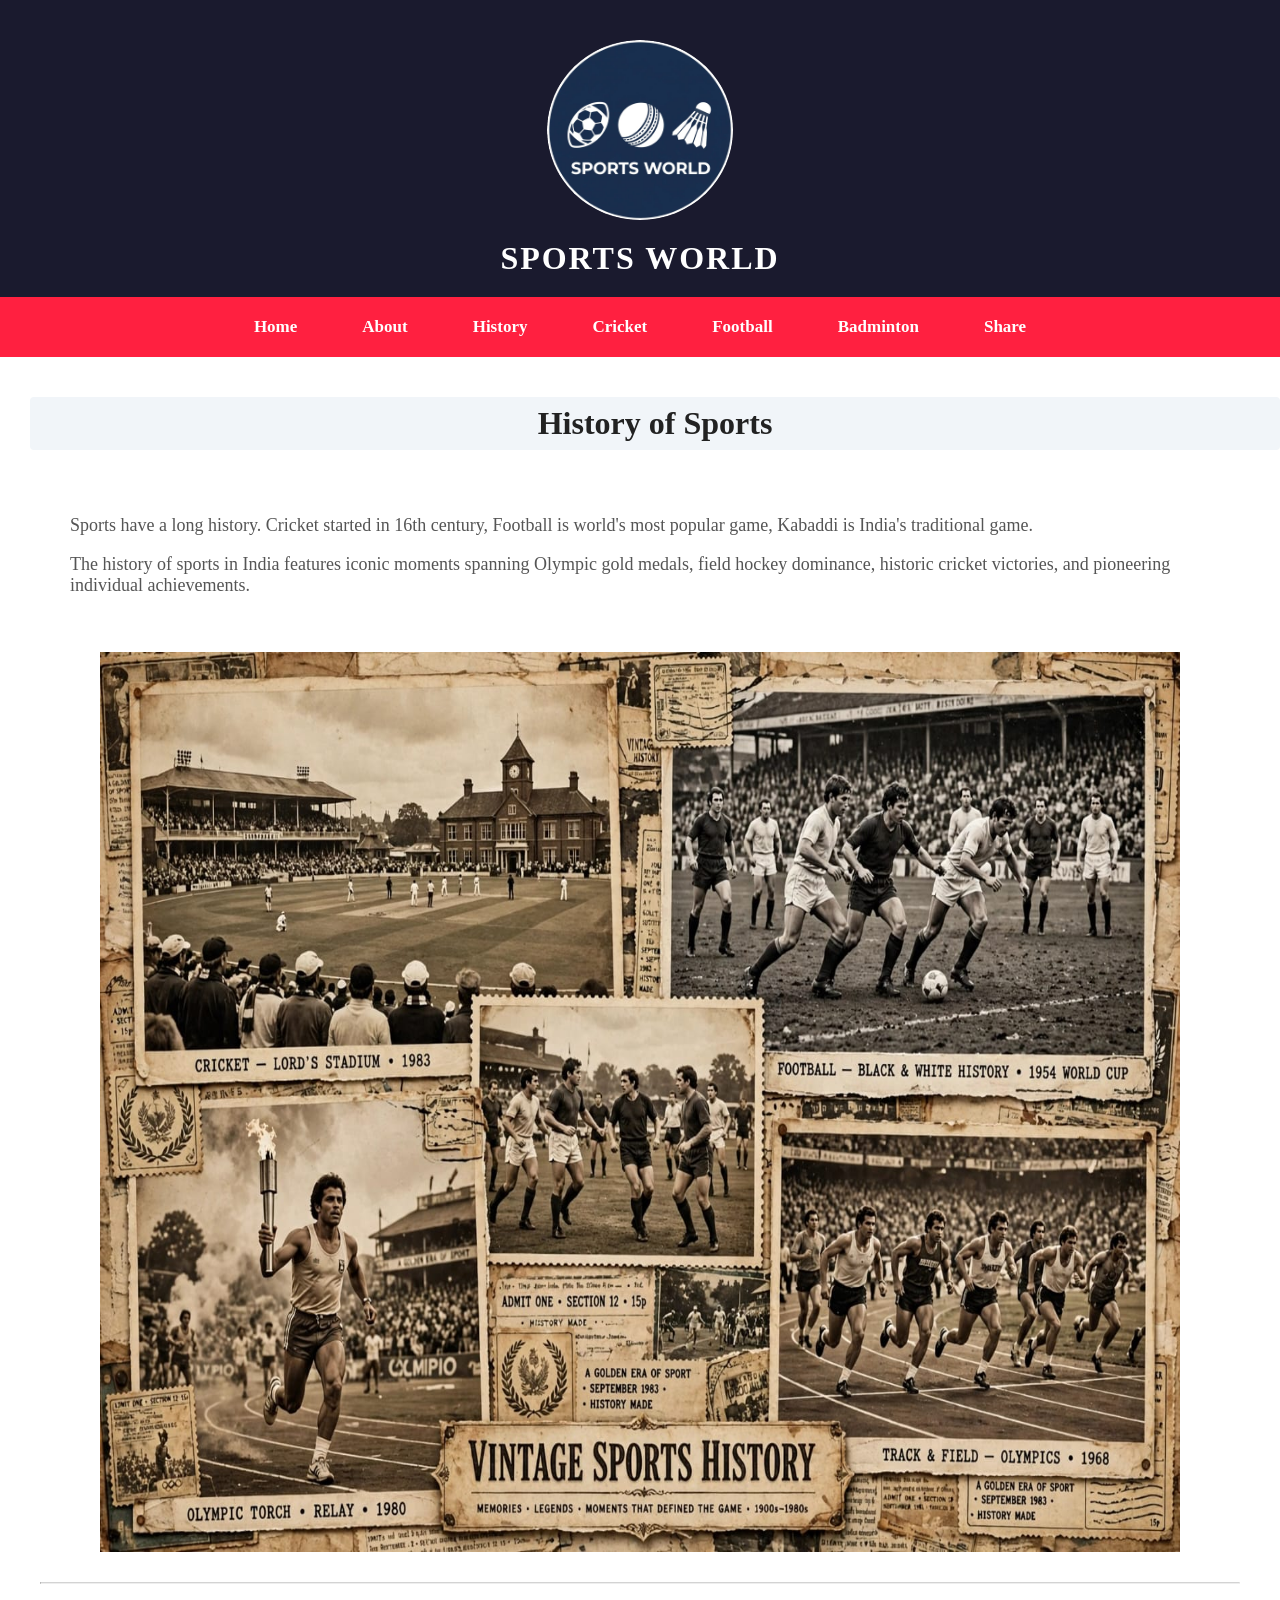
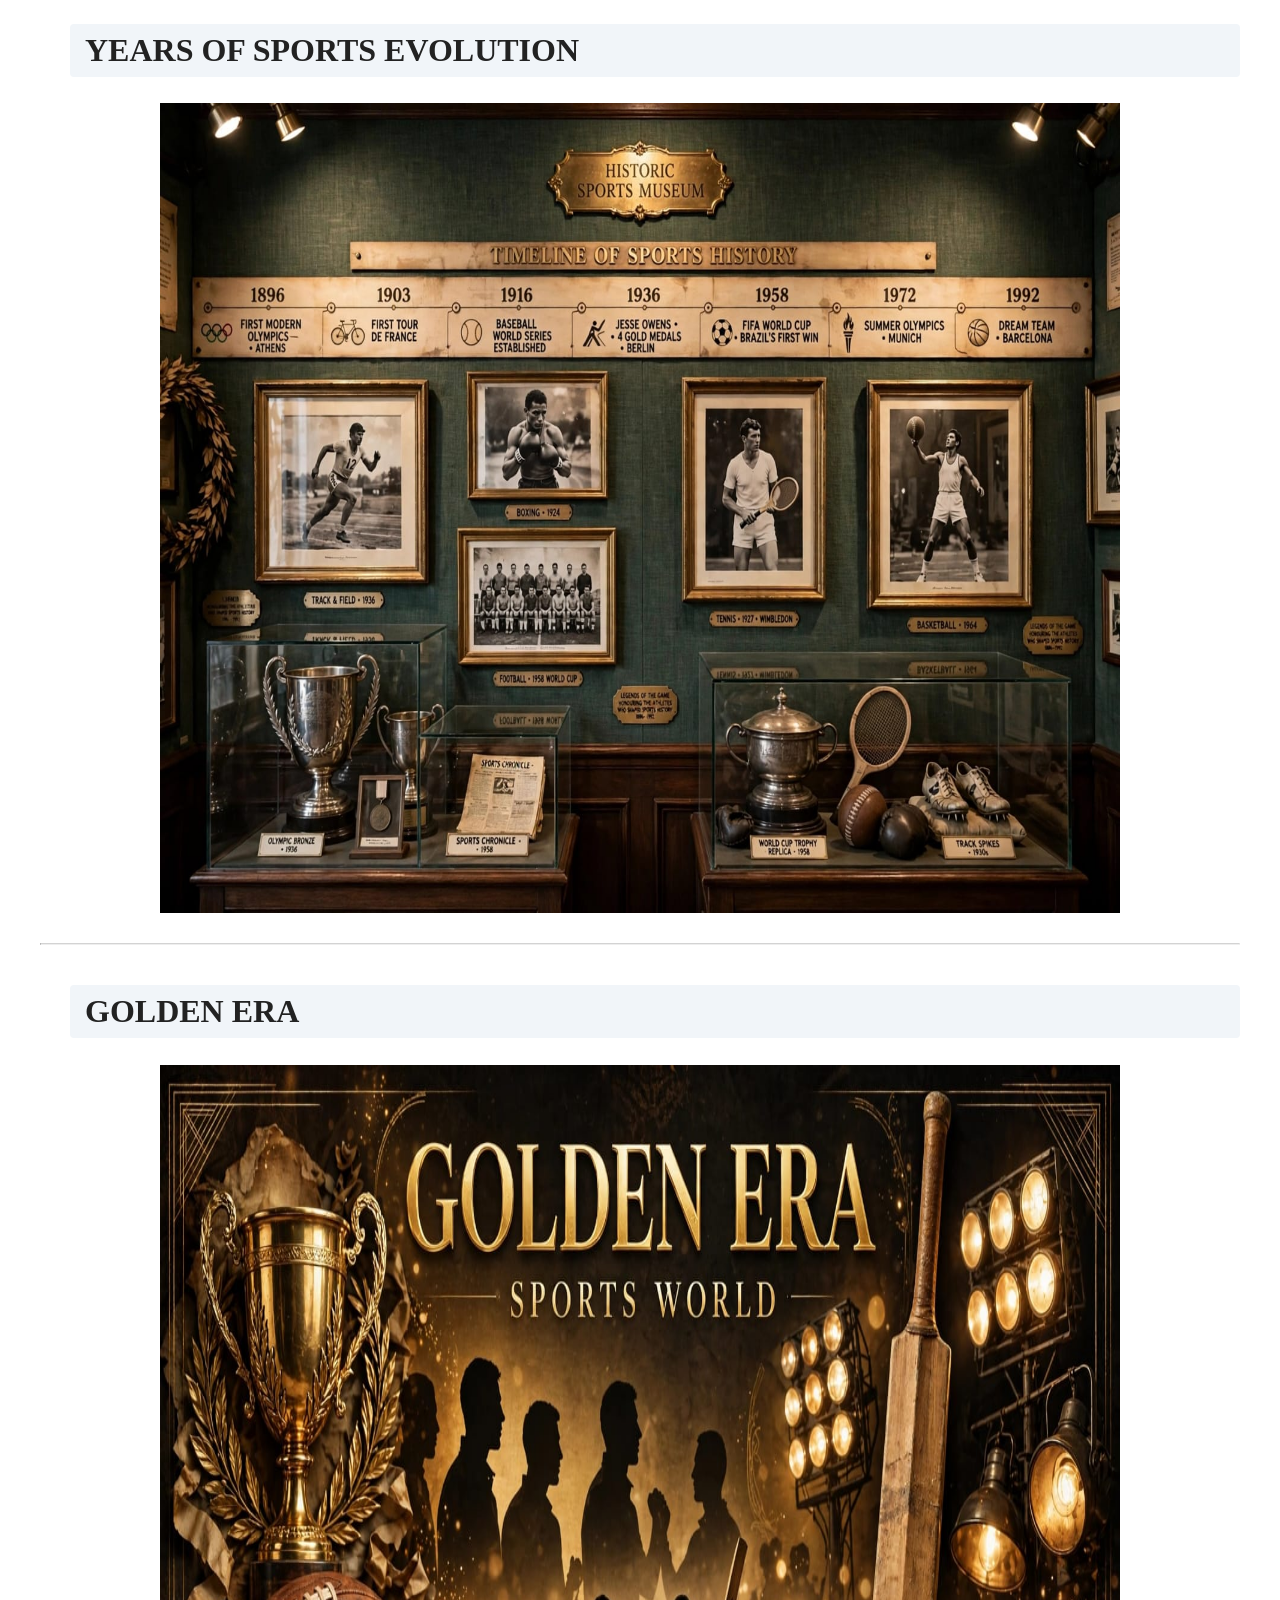
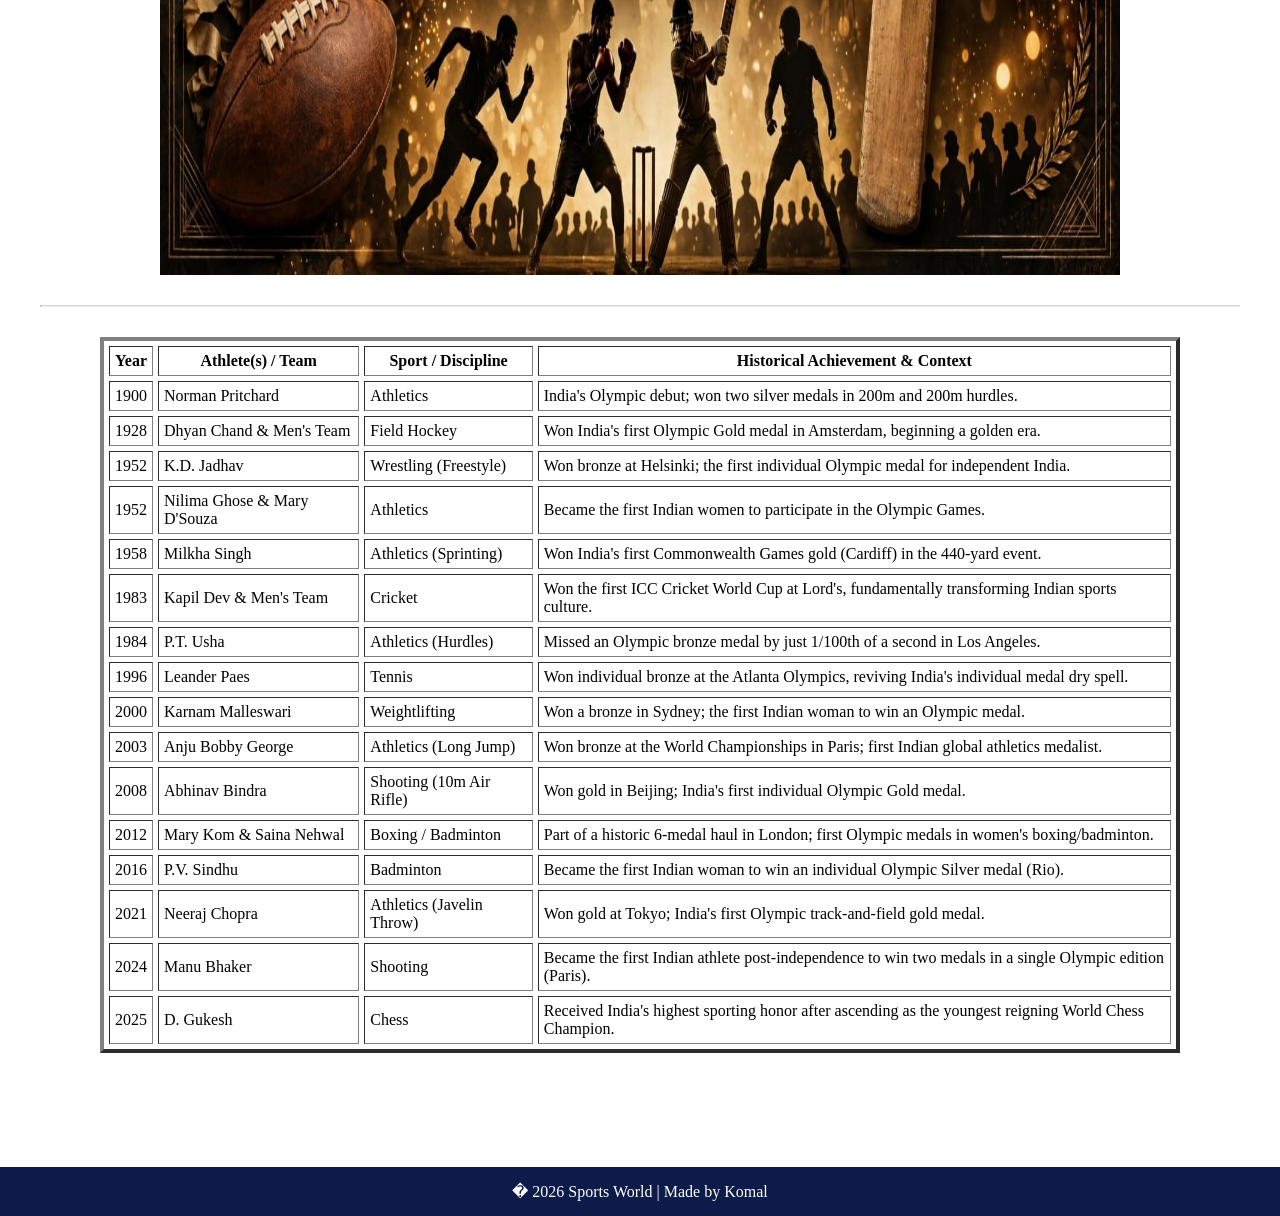
<file: history.html>
<html>
<head>
<title>My Website</title>
<link rel="stylesheet" href="style.css">
</head>
<body>
<h1>
<img src="logo.jpg" height="20%" width="15%" style="border-radius: 50%;">
SPORTS WORLD
</h1>
<div class="navbar">
<table cellspacing="5" cellpadding="5">
<tr>
<td>
<a href="index.html">Home</td>
<td>
<a href="about.html">About</td>
<td>
<a href="history.html">History</td>
<td>
<a href="cricket.html">Cricket</td>
<td>
<a href="football.html">Football</td>
<td>
<a href="babminton.html">Badminton</td>
<td>
<a href="share.html">Share</td>
</tr>
</table>
</div>
<h2 align="center">History of Sports</h2>

<div  style="margin: 20px; padding:20px;"> 

<p>Sports have a long history. Cricket started in 16th century, Football is world's most popular game, Kabaddi is India's traditional game.</p>
<p>The history of sports in India features iconic moments spanning Olympic gold medals, field hockey dominance, historic cricket victories, and pioneering individual achievements.</p>
<br>
<img src="his.jpg" width="90%" height="100%">
</img>
<hr>
<h2>YEARS OF SPORTS EVOLUTION</h2>
<img src="his1.jpg" width="80%" height="90%">
</img>
<hr>
<h2>GOLDEN ERA</h2>
<img src="his2.jpg" width="80%" height="90%">
</img>
<table border="4" cellspacing="5" cellpadding="5" style="width:90%; margin: auto;">
<tr>
<th>
Year</th>
<th>Athlete(s) / Team</th>	
<th>Sport / Discipline</th>	
<th>Historical Achievement & Context
</th>

</tr>
<tr>
<hr>
<td>1900</td>
<td>Norman Pritchard</td>
<td>Athletics</td>
<td>India's Olympic debut; won two silver medals in 200m and 200m hurdles.</td>
</tr>
<tr>
<td>1928</td>
<td>Dhyan Chand & Men's Team</td>
<td>Field Hockey</td>
<td>Won India's first Olympic Gold medal in Amsterdam, beginning a golden era.</td>
</tr>
<tr>
<td>1952</td>
<td>K.D. Jadhav</td>
<td>Wrestling (Freestyle)</td>
<td>Won bronze at Helsinki; the first individual Olympic medal for independent India.</td>
</tr>
<tr>
<td>1952</td>
<td>Nilima Ghose & Mary D'Souza</td>
<td>Athletics</td>
<td>Became the first Indian women to participate in the Olympic Games.</td>
</tr>
<tr>
<td>1958</td>
<td>Milkha Singh</td>
<td>Athletics (Sprinting)</td>
<td>Won India's first Commonwealth Games gold (Cardiff) in the 440-yard event.</td>
</tr>
<tr>
<td>1983</td>
<td>Kapil Dev & Men's Team</td>
<td>Cricket</td>
<td>Won the first ICC Cricket World Cup at Lord's, fundamentally transforming Indian sports culture.</td>
</tr>
<tr>
<td>1984</td>
<td>P.T. Usha</td>
<td>Athletics (Hurdles)</td>
<td>Missed an Olympic bronze medal by just 1/100th of a second in Los Angeles.</td>
</tr>
<tr>
<td>1996</td>
<td>Leander Paes</td>
<td>Tennis</td>
<td>Won individual bronze at the Atlanta Olympics, reviving India's individual medal dry spell.</td>
</tr>
<tr>
<td>
2000
</td>	
<td>Karnam Malleswari</td>	
<td>Weightlifting</td>	
<td>Won a bronze in Sydney; the first Indian woman to win an Olympic medal.</td>
</tr>
<tr>
<td>

2003</td>	
<td>Anju Bobby George</td>	
<td>Athletics (Long Jump)</td>	
<td>Won bronze at the World Championships in Paris; first Indian global athletics medalist.</td>
</tr>
<tr>
<td>

2008</td>	
<td>Abhinav Bindra</td>	
<td>Shooting (10m Air Rifle)</td>	
<td>Won gold in Beijing; India's first individual Olympic Gold medal.</td>
</tr>
<tr>
<td>2012

</td>	
<td>Mary Kom & Saina Nehwal</td>	
<td>Boxing / Badminton</td>	
<td>Part of a historic 6-medal haul in London; first Olympic medals in women's boxing/badminton.</td>
</tr>
<tr>
<td>2016

</td>	
<td>P.V. Sindhu</td>	
<td>
Badminton</td>	
<td>Became the first Indian woman to win an individual Olympic Silver medal (Rio).</td>
</tr>
<tr>
<td>

2021</td>	
<td>Neeraj Chopra</td>	
<td>
Athletics (Javelin Throw)</td>	
<td>Won gold at Tokyo; India's first Olympic track-and-field gold medal.</td>
</tr>
<tr>
<td>2024

</td>	
<td>Manu Bhaker</td>	
<td>Shooting
</td>	
<td>Became the first Indian athlete post-independence to win two medals in a single Olympic edition (Paris).</td>
</tr>
<tr>
<td>

2025</td>	
<td>D. Gukesh</td>	
<td>
Chess</td>	
<td>
Received India's highest sporting honor after ascending as the youngest reigning World Chess Champion.
</td>
</tr>
</table>
<br>


</div>
<br>
<br>
<footer style="background:#0d1b4a; color:white; text-align:center; padding:15px; margin-top:20px">
  � 2026 Sports World | Made by Komal
</footer>
</body>
</html>
</file>
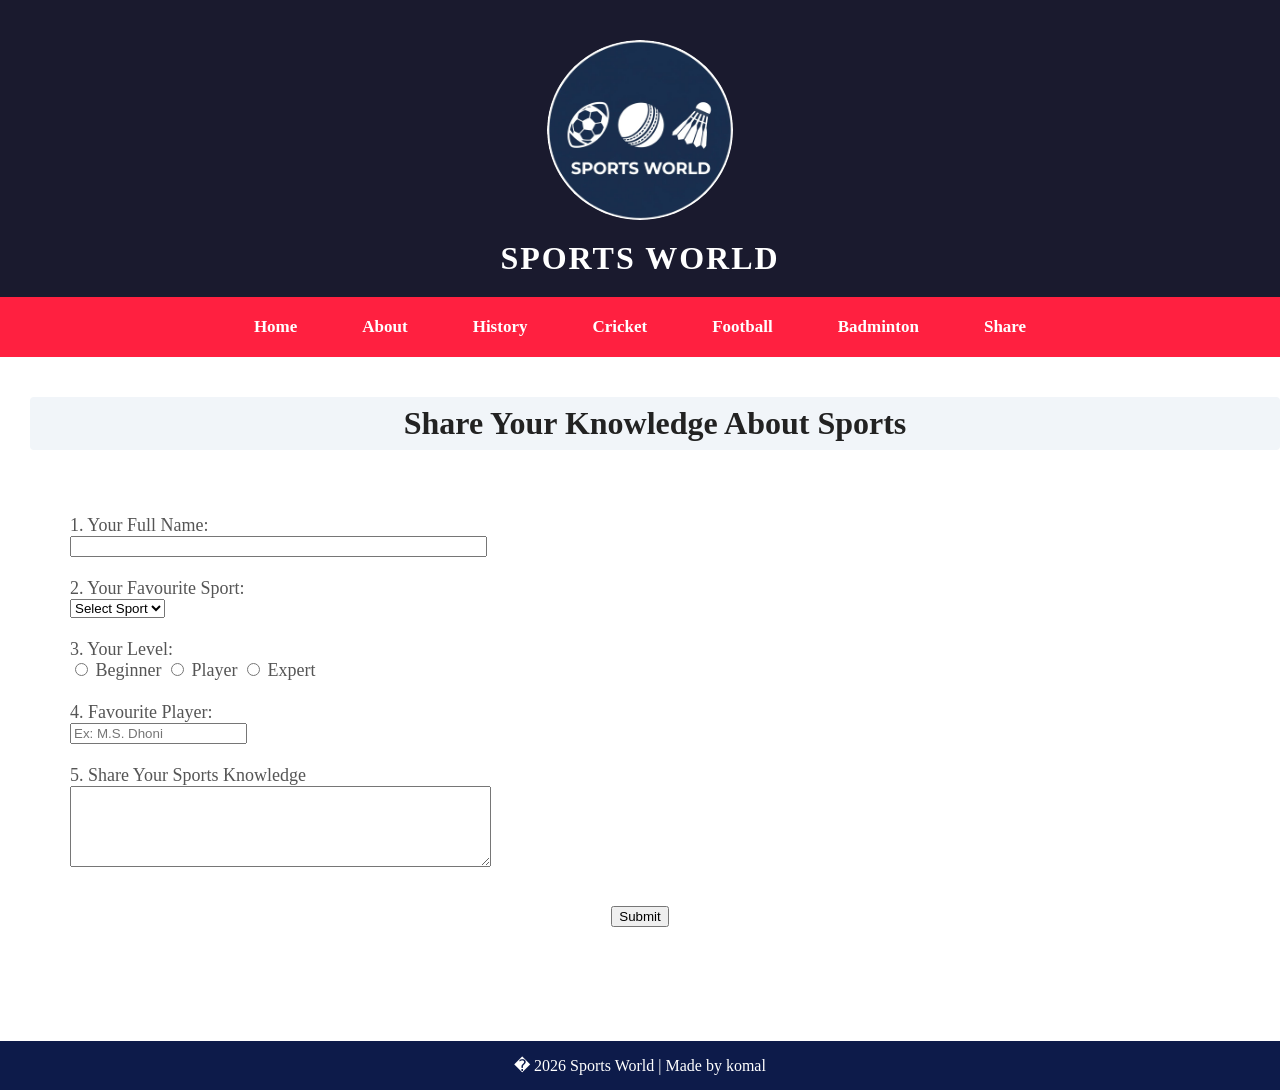
<file: share.html>
<html>
<head>
<title>My Website</title>
<script>
function myFunction() {
alert("Thank You!  Your Knowledge Has Been Shered Successfully!");
window.location.href="index.html";
}
</script>


<link rel="stylesheet" href="style.css">
</head>
<body bgcolor="pink">
<h1>
<img src="logo.jpg" height="20%" width="15%" style="border-radius: 50%;">
SPORTS WORLD
</h1>
<div class="navbar">
<table cellspacing="5" cellpadding="5">
<tr>
<td>
<a href="index.html">Home</td>
<td>
<a href="about.html">About</td>
<td>
<a href="history.html">History</td>
<td>
<a href="cricket.html">Cricket</td>
<td>
<a href="football.html">Football</td>
<td>
<a href="badminton.html">Badminton</td>
<td>
<a href="share.html">Share</td>
</tr>
</table>
</div>

<h2 align="center">Share Your Knowledge About Sports</h2>


<div  style="margin: 20px; padding:20px;"> 
<form>
<p>1. Your Full Name:<br>
<input type="text" size="50px" name="name">
<br><br>
2. Your Favourite Sport:<br>
<select>
        <option>Select Sport</option>
        <option>Cricket</option>
        <option>Football</option>
        <option>Badminton</option>
        
</select>
<br><br>

3. Your Level:<br>

        <input type="radio" name="level" value="Beginner"> Beginner
        <input type="radio" name="level" value="Player"> Player
        <input type="radio" name="level" value="Expert"> Expert

<br><br>
4. Favourite Player:<br>
    <input type="text" placeholder="Ex: M.S. Dhoni">
<br><br>
5. Share Your Sports Knowledge<br>
<textarea rows="5" cols="50"> </textarea
<br><br><br>
<center>
<input type="submit" value="Submit" onclick="myFunction()">
</center>
</p>
</form>
</div>
</div>

<br>
<br>

<footer style="background:#0d1b4a; color:white; text-align:center; padding:15px; margin-top:20px">
  � 2026 Sports World | Made by komal
</body>
</html>
</file>
<file: style.css>
body {
    margin: 0;
    font-family: Montserrat, Open Sans;
    background-color: white;
}

.navbar {
    
     justify-content: center;
     background-color: #ff2040;  
     padding: 10px 15px;
 
     display: flex;      
     gap: 20px;

}


.navbar a {
    
     color: white;
     font-weight: bold;
    
     font-size: 17px;
    
     padding: 6px 10px;

}


.navbar a:hover {

    background-color: white;

    color: #ff2040;

    border-radius: 4px;

}

h1 {
    text-align: center;
    background-color:#1a1a2e;
    color: white;
    font-family: cambria;
    padding: 20px;
    margin: 0;
    letter-spacing: 2px;
}
h3  {
    color: #0a3d62;
    background-color: #f8f9fa;
    padding: 8px 15px;
    border-left: 4px solid #fdcb6e;
    border-radius: 4px;
    margin-top: 40px;
    margin-left: 30px;
    padding-left: 40px;
}
h2  {
    color: #0a3d62;
    background-color: #f1f5f9;
    padding: 8px 15px;
    
    border-radius: 4px;
    margin-top: 20px;
}
hr  {
    border-top: 1px solid lightgrey;
    margin-top: 30px;
    margin-bottom: 30px;
}
img{
  max-width: 90%;
  display: block;
  margin: 20px auto;
}
a {
    text-decoration: none;
    color: #0d1b4a;
    font-weight: bold;
    margin: 15px;
    font-size: 18px;
    padding-bottom: 5px;
    border-bottom: 2px solid transparent;
}

a:hover {
    color: #ff2040;
    border-bottom: 2px solid #ff2040;
}




h2 {
    margin-left: 30px;
    color: #222;
    margin-top: 40px;
    font-size: 32px;
}

p {
    margin-left: 30px;
    color: #555;
    font-size: 18px;
}
</file>
